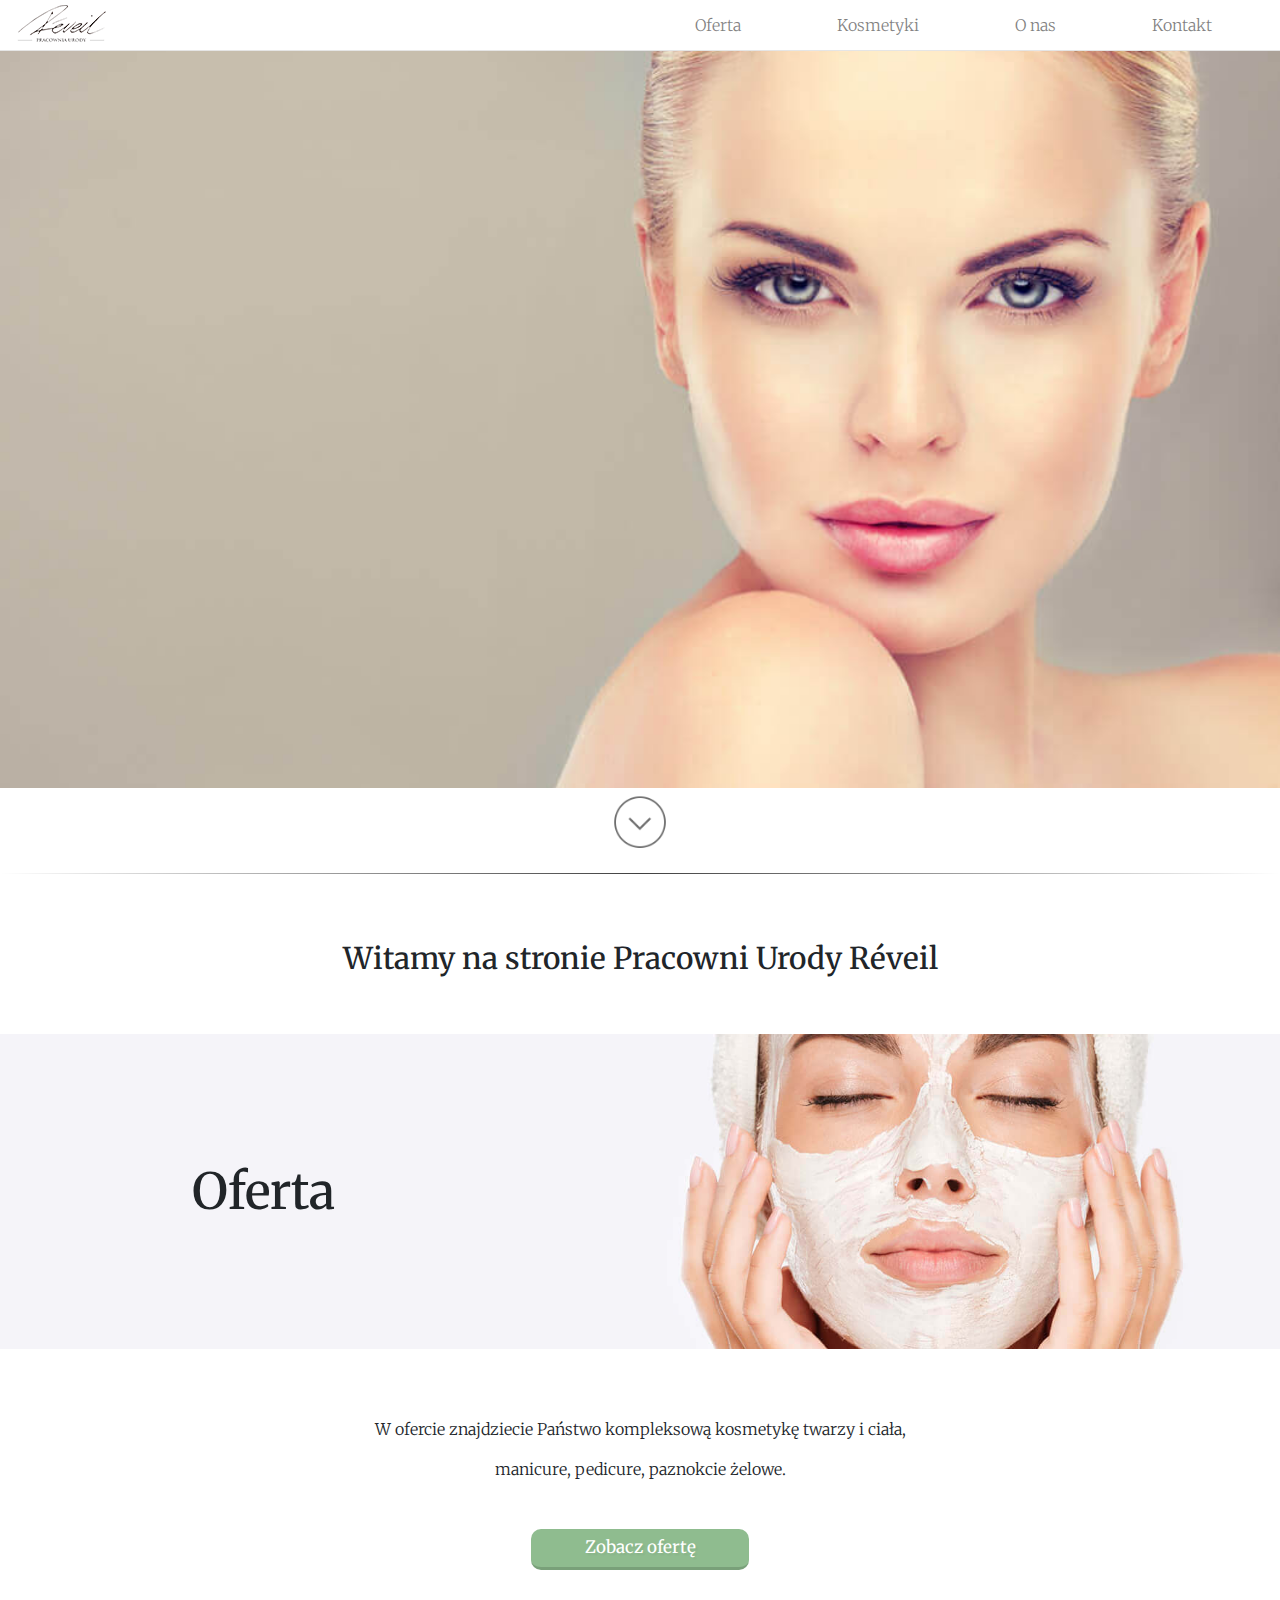
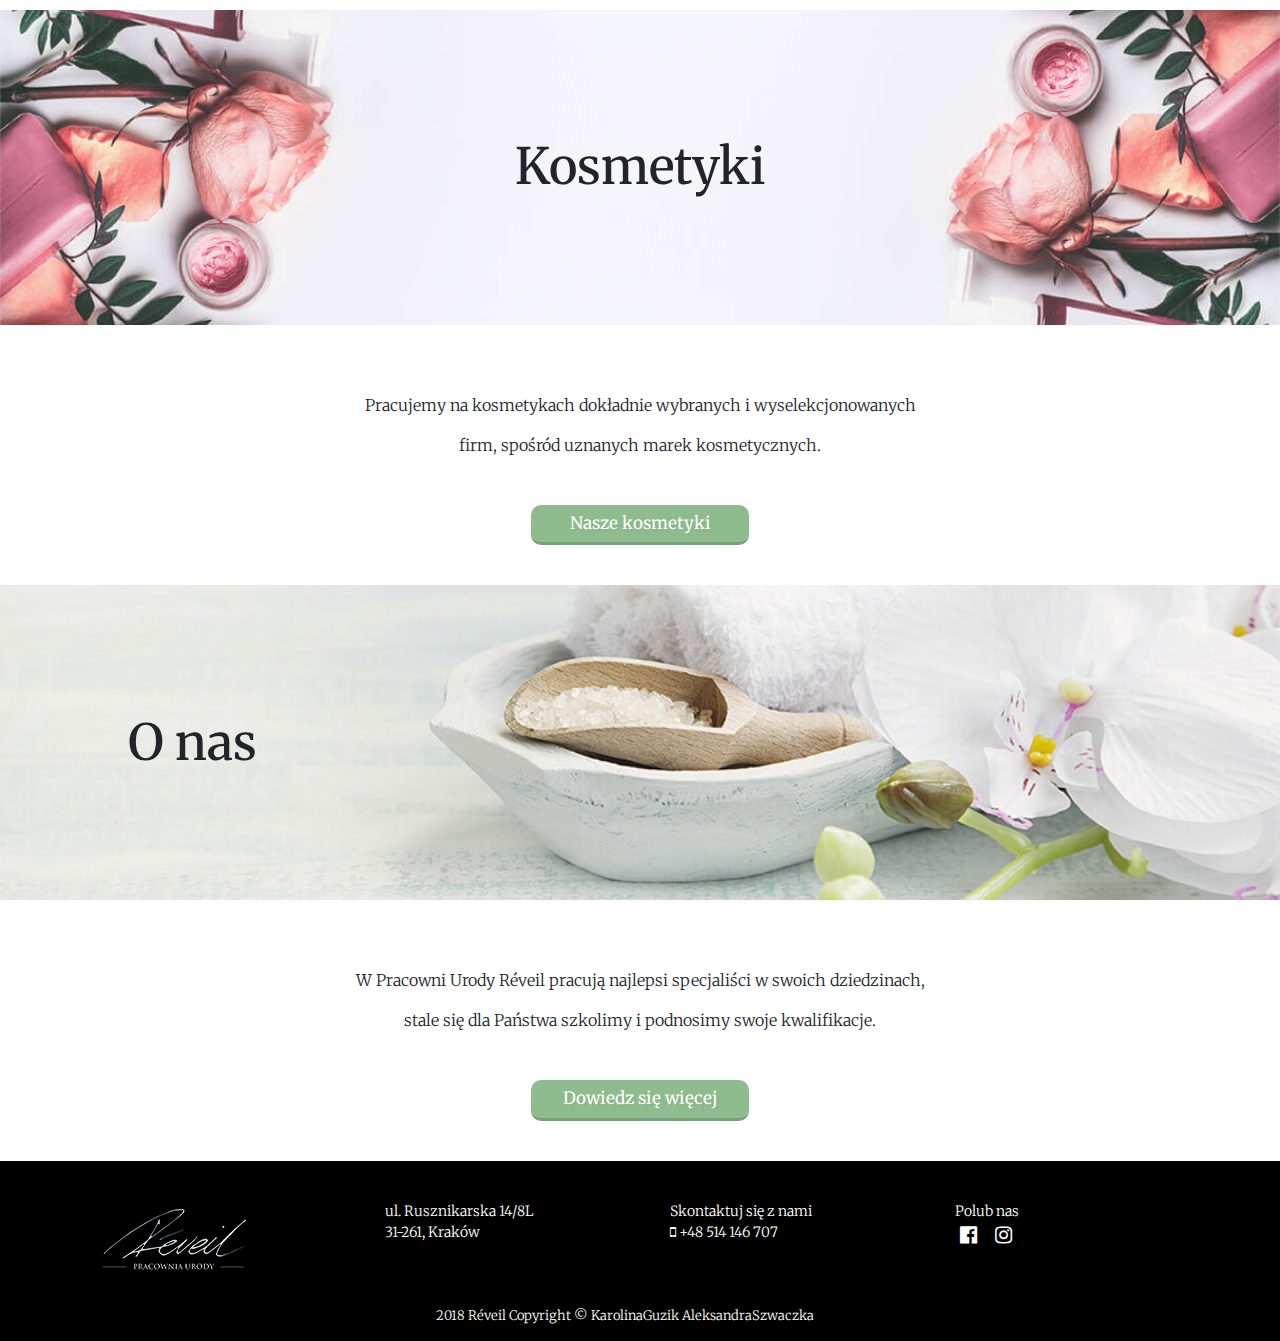
<file: index.html>
<!DOCTYPE html>
<html lang="pl">
<head>
    <meta charset="UTF-8">
    <meta name="viewport" content="width=device-width, initial-scale=1.0">
    <meta http-equiv="X-UA-Compatible" content="ie=edge">
    <meta name="description" content="Pracownia Urody Réveil - profesjonalne zabiegi kosmetyczne w Krakowie. Zabiegi na twarz, mezoterapia, depilacja laserowa, przedłużanie rzęs, manicure.">
    <meta name="keywords" content="Zabiegi na twarz, mezoterapia, depilacja laserowa, przedłużanie rzęs, manicure, pedicure">
    <meta name="robots" content="follow">
    <title>Salon kosmetyczny, kosmetyczka - Krowodrza Kraków - Reveil</title>
    <link rel="stylesheet" href="bootstrap/bootstrap.min.css">
    <link rel= stylesheet href="stylesheets/style.css">
    <link rel= stylesheet href="stylesheets/responsive.css">
    <link rel="shortcut icon" href="/images/favicon-reveil.png">
    <link rel="stylesheet" href="font-awesome-4.7.0/css/font-awesome.min.css">
    <link href="https://fonts.googleapis.com/css?family=Merriweather:300,400,400i&amp;subset=latin-ext" rel="stylesheet">
</head>
<body>

<!-- navigation -->

    <nav class="navbar fixed-top navbar-expand-sm navbar-light" id="navigation">
        <a class="navbar-brand" href="index.html" title="Strona-glowna"><img id="logo-img" src="images/logo-white.png" alt="logo-reveil" title="Pracowania-Urody-Reveil-Logo"></a>
        <button class="navbar-toggler collapsed" id="button-menu" data-toggle="collapse" data-target="#collapse_target">
            <span class="icon-bar top-bar"></span>
            <span class="icon-bar middle-bar"></span>
            <span class="icon-bar bottom-bar"></span>	
        </button>

        <div class="collapse navbar-collapse" id="collapse_target">
            <ul class="navbar-nav ml-auto">
               <li class="navbar-item">
                    <a class="nav-link" href="oferta.html" title="oferta">Oferta</a>
                </li>
                <li class="navbar-item">
                    <a class="nav-link" href="kosmetyki.html" title="kosmetyki">Kosmetyki</a>
                </li>
                <li class="navbar-item">
                    <a class="nav-link" href="opis.html" title="o-reveil">O nas</a>
                </li>
                <li class="navbar-item">
                    <a class="nav-link" href="kontakt.html" title="kontakt">Kontakt</a>
                </li>
            </ul>
        </div>
    </nav>

<!-- header -->
<header id="background-img">
    <div id="headers-landing">
        <img src="images/logo-landing.png" alt="reveil" title="Pracowania-Urody-Reveil-Logo">
    </div>
</header>

<!-- smooth scroll -->

<div id="navigation-button">
    <a href="#separator" title="przycisk-nawigacja">
        <img src="images/separator.png" alt="break" title="Przycisk-nawigacja">
    </a>
</div>

<hr id="separator">

<!-- section offer  -->

<section>
    <h1 id="welcome-paragraph">Witamy na stronie Pracowni Urody Réveil</h1>

    <div class="background-offer photos">
        <h2 class="headers-on-photo">Oferta</h2>
    </div>

    <p class="landing-text">W ofercie znajdziecie Państwo kompleksową kosmetykę twarzy i ciała, manicure, pedicure, paznokcie żelowe.</p>

    <div class="buttons-container">
        <a href="oferta.html" title="oferta">
            <button class="btn-landing">Zobacz ofertę</button>
        </a>
    </div>
</section>

<!-- section cosmetics -->

<section>
    <div id="background-cosmetics" class="photos">
        <h2 class="headers-on-photo">Kosmetyki</h2>
    </div>

    <p class="landing-text">Pracujemy na kosmetykach dokładnie wybranych i wyselekcjonowanych firm, spośród uznanych marek kosmetycznych.</p>
    
    <div class="buttons-container">
        <a href="kosmetyki.html" title="kosmetyki">   
            <button class="btn-landing">Nasze kosmetyki</button>
        </a>
    </div>
</section>

<!-- section about -->

<section>
    <div class="background-about photos">
        <h2 class="headers-on-photo">O nas</h2>
    </div>

    <p class="landing-text">W Pracowni Urody Réveil pracują najlepsi specjaliści w swoich dziedzinach, stale się dla Państwa szkolimy i podnosimy swoje kwalifikacje.</p>

    <div class="buttons-container">
        <a href="opis.html" title="o-reveil">
            <button class="btn-landing">Dowiedz się więcej</button>
        </a>
    </div>
</section>

<!-- footer -->
<footer id="footer">
    <div class="container">
        <div class="row" id="row-footer">
            <div class="col-6 col-sm-6 col-md-3 footer-elements" id="footer-logo">
                <img src="images/logo-black.png" alt="logo-reveil" title="Pracownia-Urody-Reveil-logo">
            </div>
            <div class="col-6 col-sm-6 col-md-3 footer-elements">
                <address>ul. Rusznikarska 14/8L <br>  31-261, Kraków</address>
            </div>
            <div class="col-6 col-sm-6 col-md-3 footer-elements">
                <div>Skontaktuj się z nami <br><i class="fa fa-mobile" aria-hidden="true"></i> +48 514 146 707 </div>
            </div>
            <div class="col-6 col-sm-6 col-md-3 footer-elements">
                <div id="social"> 
                    <p>Polub nas</p> 
                    <a href="https://www.facebook.com/PracowniaUrodyReveil/" target="_blank" title="facebook-reveil">
                        <i class="fa fa-facebook-official" aria-hidden="true"></i>  
                    </a>
                    <a href="https://www.instagram.com/explore/locations/1019335170/pracownia-urody-reveil/" target="_blank" title="instagram-reveil">
                        <i class="fa fa-instagram" aria-hidden="true"></i>
                    </a>
                </div>
            </div>
        </div>
        <div class="row" id="paragraph-footer">
            <div class="col-sm-12">
                <p>2018 Réveil Copyright &copy; KarolinaGuzik AleksandraSzwaczka</p>  
            </div>
        </div>
    </div>
</footer>

<script src="js/smooth-scroll.polyfills.min.js"></script>
<script src="js/index.js"></script>
<script src="https://code.jquery.com/jquery-3.2.1.slim.min.js" integrity="sha384-KJ3o2DKtIkvYIK3UENzmM7KCkRr/rE9/Qpg6aAZGJwFDMVNA/GpGFF93hXpG5KkN" crossorigin="anonymous"></script>
<script src="https://cdnjs.cloudflare.com/ajax/libs/popper.js/1.12.9/umd/popper.min.js" integrity="sha384-ApNbgh9B+Y1QKtv3Rn7W3mgPxhU9K/ScQsAP7hUibX39j7fakFPskvXusvfa0b4Q" crossorigin="anonymous"></script>
<script src="bootstrap/bootstrap.min.js"></script>

    </body>
</html>
</file>
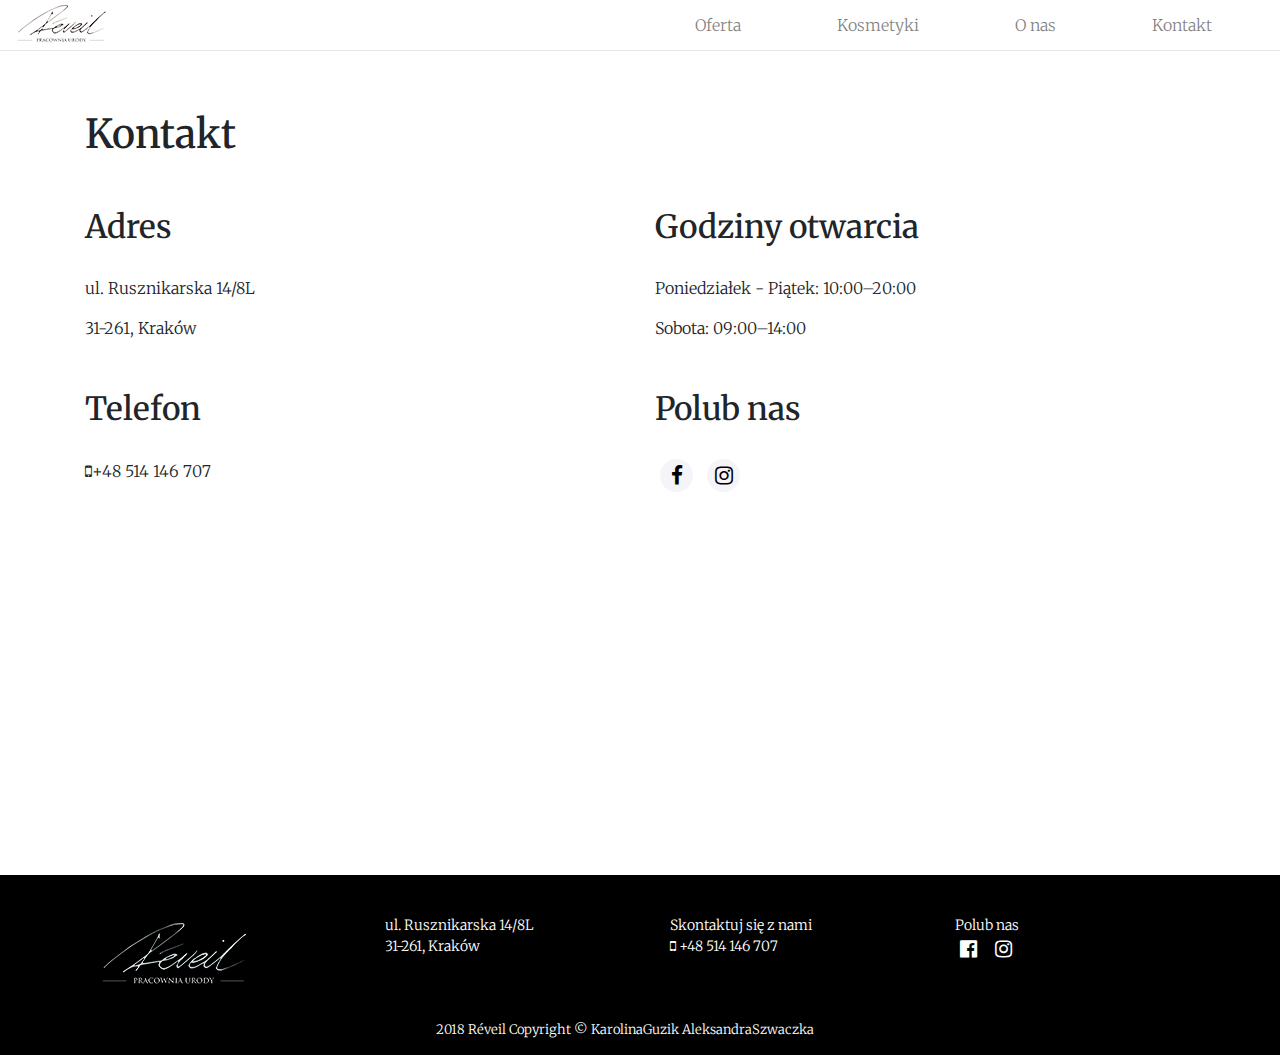
<file: kontakt.html>
<!DOCTYPE html>
<html lang="pl">
<head>
    <meta charset="UTF-8">
    <meta name="viewport" content="width=device-width, initial-scale=1.0">
    <meta http-equiv="X-UA-Compatible" content="ie=edge">
    <meta name="description" content="Pracownia Urody Réveil - profesjonalne zabiegi kosmetyczne w Krakowie. Zabiegi na twarz, mezoterapia, depilacja laserowa, przedłużanie rzęs, manicure.">
    <meta name="keywords" content="Zabiegi na twarz, mezoterapia, depilacja laserowa, przedłużanie rzęs, manicure, pedicure">
    <meta name="robots" content="follow">
    <title>Salon kosmetyczny, kosmetyczka - Krowodrza Kraków - Reveil</title>
    <link rel="stylesheet" href="bootstrap/bootstrap.min.css">
    <link rel= stylesheet href="stylesheets/style.css">
    <link rel= stylesheet href="stylesheets/responsive.css">
    <link rel="shortcut icon" href="/images/favicon-reveil.png">
    <link rel="stylesheet" href="font-awesome-4.7.0/css/font-awesome.min.css">
    <link href="https://fonts.googleapis.com/css?family=Merriweather:300,400,400i&amp;subset=latin-ext" rel="stylesheet">
</head>
<body>

<!-- navigation -->

    <nav class="navbar fixed-top navbar-expand-sm navbar-light" id="navigation">
        <a class="navbar-brand" href="index.html" title="strona-glowna"><img id="logo-img" src="images/logo-white.png" alt="logo-reveil" title="logo-reveil"></a>
        <button class="navbar-toggler collapsed" id="button-menu" data-toggle="collapse" data-target="#collapse_target">
            <span class="icon-bar top-bar"></span>
            <span class="icon-bar middle-bar"></span>
            <span class="icon-bar bottom-bar"></span>	
        </button>

        <div class="collapse navbar-collapse" id="collapse_target">
            <ul class="navbar-nav ml-auto">
                <li class="navbar-item">
                    <a class="nav-link" href="oferta.html" title="oferta">Oferta</a>
                </li>
                <li class="navbar-item">
                    <a class="nav-link" href="kosmetyki.html" title="kosmetyki">Kosmetyki</a>
                </li>
                <li class="navbar-item">
                    <a class="nav-link" href="opis.html" title="o-reveil">O nas</a>
                </li>
                <li class="navbar-item">
                    <a class="nav-link" href="kontakt.html" title="kontakt">Kontakt</a>
                </li>
            </ul>
        </div>
    </nav>

<!-- section contact -->

<section id="contact">
    <div class="container">
        <div class="row">
            <div class="col-lg-12">
                <h1>Kontakt</h1>
            </div>
        </div>
    </div>
    <div class="container">
        <div class="row">
            <div class="col-md-6 col-sm-6 col-12">
                <div id="contact-adress" class="contact-elements">
                    <h2>Adres</h2>
                    <p>ul. Rusznikarska 14/8L</p>
                    <p>31-261, Kraków</p>
                </div>
                <div id="contact-phone" class="contact-elements">
                    <h2>Telefon</h2>
                    <p><i class="fa fa-mobile" aria-hidden="true"></i>+48 514 146 707</p>
                </div>
            </div>
            <div class="col-md-6 col-sm-6 col-12">
                <div id="contact-hours" class="contact-elements">
                    <h2>Godziny otwarcia</h2>
                    <p>Poniedziałek - Piątek: 10:00–20:00</p>
                    <p>Sobota: 09:00–14:00</p>  
                </div>
                <div id="contact-like" class="contact-elements">
                    <h2>Polub nas</h2>  
                    <a href="https://www.facebook.com/PracowniaUrodyReveil/" target="_blank" title="reveil-facebook">
                        <i class="fa fa-facebook social-icons" aria-hidden="true"></i>  
                    </a>
                    <a href="https://www.instagram.com/explore/locations/1019335170/pracownia-urody-reveil/" target="_blank" title="reveil-instagram">
                        <i class="fa fa-instagram social-icons" aria-hidden="true"></i>
                    </a>
                </div>            
            </div>
        </div>
    </div>

<!-- map -->

    <div class="container">
        <div class="row" id="second-row-contact">
            <div id="map" class="col-lg-12 ">
                <iframe src="https://www.google.com/maps/embed?pb=!1m18!1m12!1m3!1d2559.976789820516!2d19.923583750803775!3d50.08672142128701!2m3!1f0!2f0!3f0!3m2!1i1024!2i768!4f13.1!3m3!1m2!1s0x47165a51c3e8ebc3%3A0x8a27855e07c9302f!2sRusznikarska+14A%2F8l%2C+Krak%C3%B3w!5e0!3m2!1sen!2spl!4v1526840441030" width="600" height="450" frameborder="0" style="border:0" allowfullscreen></iframe>
            </div>
        </div>
    </div>
</section>


<!-- footer -->
<footer id="footer">
    <div class="container">
        <div class="row" id="row-footer">
            <div class="col-6 col-sm-6 col-md-3 footer-elements" id="footer-logo">
                <img src="images/logo-black.png" alt="logo-reveil" title="logo-reveil">
            </div>
            <div class="col-6 col-sm-6 col-md-3 footer-elements">
                <address>ul. Rusznikarska 14/8L <br>  31-261, Kraków</address>
            </div>
            <div class="col-6 col-sm-6 col-md-3 footer-elements">
                <div>Skontaktuj się z nami <br><i class="fa fa-mobile" aria-hidden="true"></i> +48 514 146 707 </div>
            </div>
            <div class="col-6 col-sm-6 col-md-3 footer-elements">
                <div id="social"> 
                    <p>Polub nas</p> 
                    <a href="https://www.facebook.com/PracowniaUrodyReveil/" target="_blank" title="facebook-reveil">
                        <i class="fa fa-facebook-official" aria-hidden="true"></i>  
                    </a>
                    <a href="https://www.instagram.com/explore/locations/1019335170/pracownia-urody-reveil/" target="_blank" title="instagram-reveil">
                        <i class="fa fa-instagram" aria-hidden="true"></i>
                    </a>
                </div>
            </div>
        </div>
        <div class="row" id="paragraph-footer">
            <div class="col-sm-12">
                <p>2018 Réveil Copyright &copy; KarolinaGuzik AleksandraSzwaczka</p>  
            </div>
        </div>
    </div>
</footer>

<script src="https://code.jquery.com/jquery-3.2.1.slim.min.js" integrity="sha384-KJ3o2DKtIkvYIK3UENzmM7KCkRr/rE9/Qpg6aAZGJwFDMVNA/GpGFF93hXpG5KkN" crossorigin="anonymous"></script>
<script src="https://cdnjs.cloudflare.com/ajax/libs/popper.js/1.12.9/umd/popper.min.js" integrity="sha384-ApNbgh9B+Y1QKtv3Rn7W3mgPxhU9K/ScQsAP7hUibX39j7fakFPskvXusvfa0b4Q" crossorigin="anonymous"></script>
<script src="bootstrap/bootstrap.min.js"></script>

    </body>
</html>
</file>
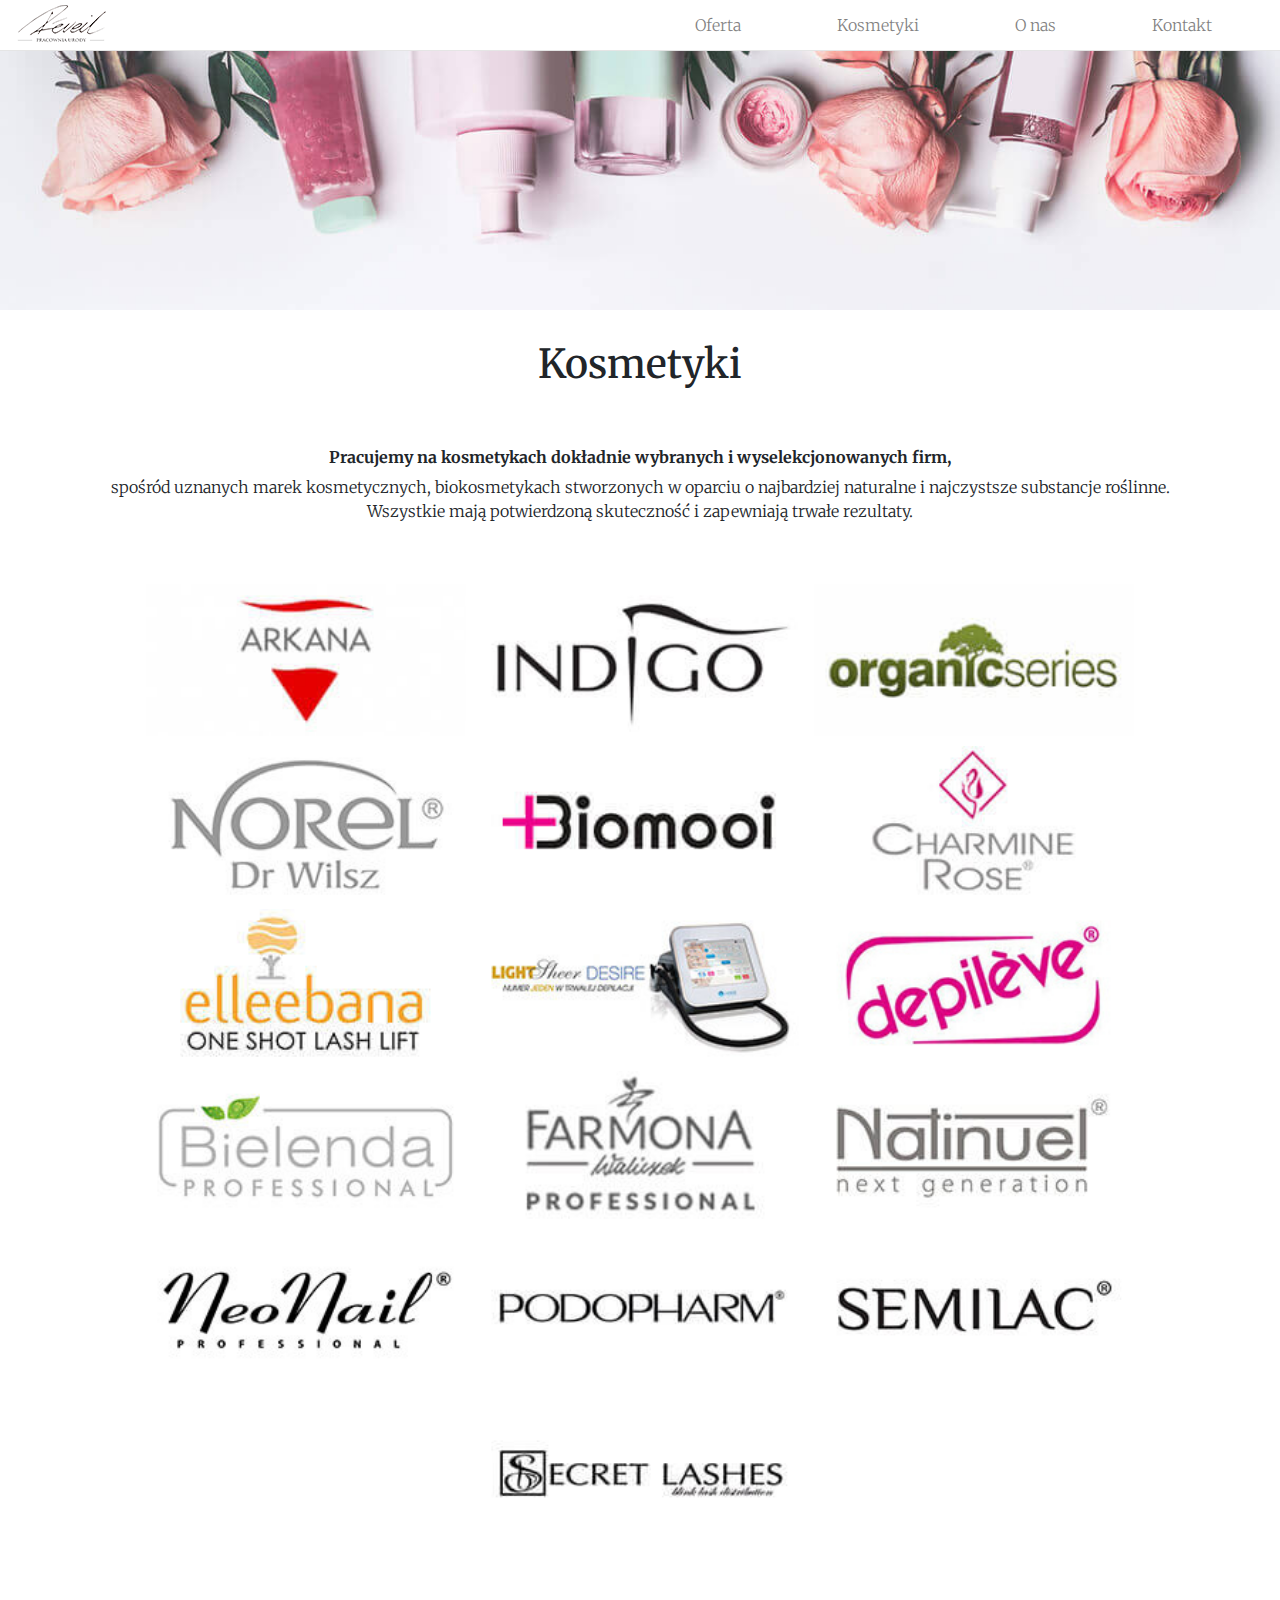
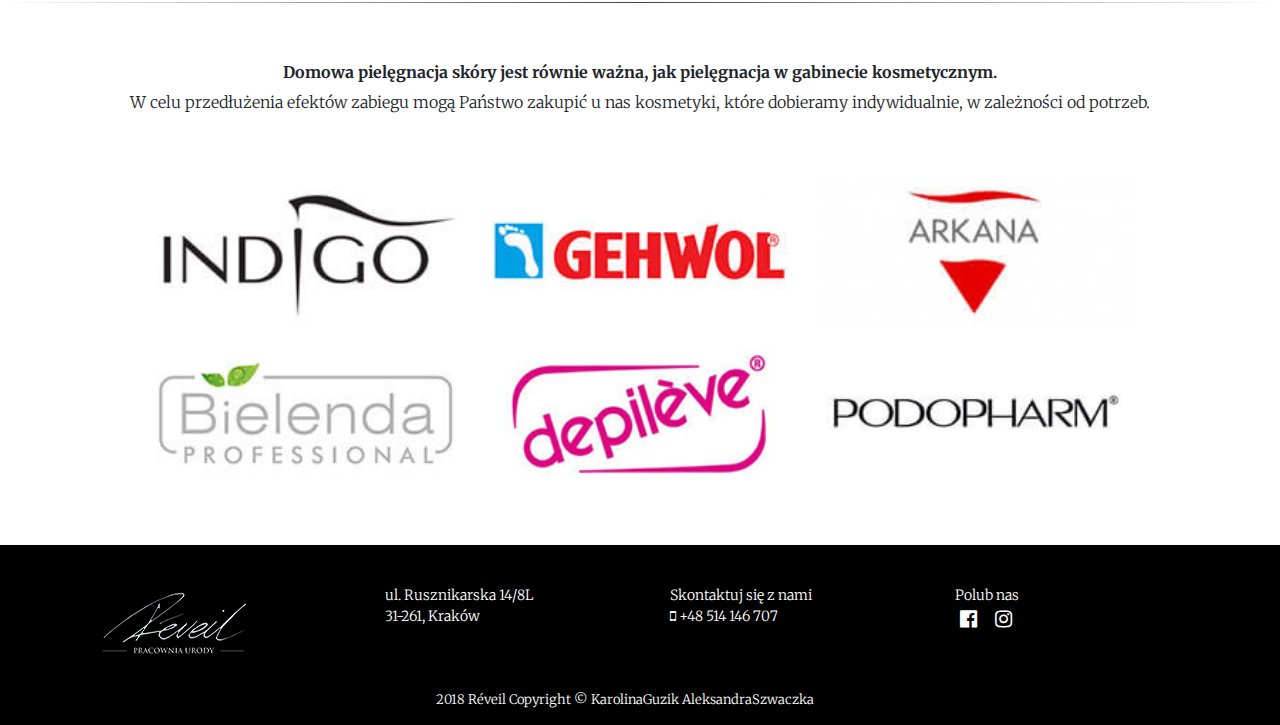
<file: kosmetyki.html>
<!DOCTYPE html>
<html lang="pl">
<head>
    <meta charset="UTF-8">
    <meta name="viewport" content="width=device-width, initial-scale=1.0">
    <meta http-equiv="X-UA-Compatible" content="ie=edge">
    <meta name="description" content="Pracownia Urody Réveil - profesjonalne zabiegi kosmetyczne w Krakowie. Zabiegi na twarz, mezoterapia, depilacja laserowa, przedłużanie rzęs, manicure.">
    <meta name="keywords" content="Zabiegi na twarz, mezoterapia, depilacja laserowa, przedłużanie rzęs, manicure, pedicure">
    <meta name="robots" content="follow">
    <title>Salon kosmetyczny, kosmetyczka - Krowodrza Kraków - Reveil</title>
    <link rel="stylesheet" href="bootstrap/bootstrap.min.css">
    <link rel= stylesheet href="stylesheets/style.css">
    <link rel= stylesheet href="stylesheets/responsive.css">
    <link rel="shortcut icon" href="/images/favicon-reveil.png">
    <link rel="stylesheet" href="font-awesome-4.7.0/css/font-awesome.min.css">
    <link href="https://fonts.googleapis.com/css?family=Merriweather:300,400,400i&amp;subset=latin-ext" rel="stylesheet">
</head>
<body>

<!-- navigation -->

    <nav class="navbar fixed-top navbar-expand-sm navbar-light" id="navigation">
        <a class="navbar-brand" href="index.html" title="strona-glowna"><img id="logo-img" src="images/logo-white.png" alt="logo-reveil" title="logo-reveil"></a>
        <button class="navbar-toggler collapsed" id="button-menu" data-toggle="collapse" data-target="#collapse_target">
            <span class="icon-bar top-bar"></span>
            <span class="icon-bar middle-bar"></span>
            <span class="icon-bar bottom-bar"></span>	
        </button>

        <div class="collapse navbar-collapse" id="collapse_target">
            <ul class="navbar-nav ml-auto">
                <li class="navbar-item">
                    <a class="nav-link" href="oferta.html" title="oferta">Oferta</a>
                </li>
                <li class="navbar-item">
                    <a class="nav-link" href="kosmetyki.html" title="kosmetyki">Kosmetyki</a>
                </li>
                <li class="navbar-item">
                    <a class="nav-link" href="opis.html" title="o-reveil">O nas</a>
                </li>
                <li class="navbar-item">
                    <a class="nav-link" href="kontakt.html" title="kontakt">Kontakt</a>
                </li>
            </ul>
        </div>
    </nav>

<header id="subsection-cosmetics" class="photos subsection-photo"></header>

<!-- section cosmetics -->

<h1 class="text-center">Kosmetyki</h1>

<section>
    <div class="container cosmetics">
        <div class="row">
            <div class="col-sm-12">
                <h2 class="bold-text">Pracujemy na kosmetykach dokładnie wybranych i wyselekcjonowanych firm,</h2> 
                <p>spośród uznanych marek kosmetycznych, biokosmetykach stworzonych w oparciu o najbardziej naturalne i najczystsze substancje roślinne. Wszystkie mają potwierdzoną skuteczność i zapewniają trwałe rezultaty.</p>
            </div>
        </div>
    </div>
        
    <div class="photo-cosmetics">
        <img src="images/logo-arkana.jpg" alt="arkana" title="arkana">
        <img src="images/logo-indigo.jpg" alt="indigo" title="indigo">
        <img src="images/logo-organic.jpg" alt="organic-series" title="organic-series">
        <img src="images/logo-norel.jpg" alt="norel" title="norel">
        <img src="images/logo-biomooi.jpg" alt="biomooi" title="biomooi">
        <img src="images/logo-charmine.jpg" alt="charmine-rose" title="charmine-rose">
        <img src="images/logo-elleebana.jpg" alt="elleebana" title="elleebana">
        <img src="images/logo-lightSheer.jpg" alt="light-sheer" title="light-sheer">
        <img src="images/logo-depileve.jpg" alt="depileve" title="depileve">
        <img src="images/logo-bielenda.jpg" alt="bielenda" title="bielenda">
        <img src="images/logo-farmona.jpg" alt="farmona" title="farmona">
        <img src="images/logo-natinuel.jpg" alt="natinuel" title="natinuel">
        <img src="images/logo-neonail.jpg" alt="neonail" title="neonail">
        <img src="images/logo-podopharm.jpg" alt="phodopharm" title="phodopharm">
        <img src="images/logo-semilac.jpg" alt="semilac" title="semilac">
        <img src="images/logo-secretLashes.jpg" alt="secret-lashes" title="secret-lashes">
    </div>
</section>

<hr class="line-separate">

<!-- section cosmetics to sell -->

<section>
    <div class="container cosmetics">
        <div class="row">
            <div class="col-sm-12">
                <h2 class="bold-text">Domowa pielęgnacja skóry jest równie ważna, jak pielęgnacja w gabinecie kosmetycznym.</h2>
                <p>W celu przedłużenia efektów zabiegu mogą Państwo zakupić u nas kosmetyki, które dobieramy indywidualnie, w zależności od potrzeb.</p>
            </div>
        </div>
    </div>
        
    <div class="photo-cosmetics">
        <img src="images/logo-indigo.jpg" alt="indigo" title="indigo">
        <img src="images/logo-gehwol.jpg" alt="gehwol" title="gehwol">
        <img src="images/logo-arkana.jpg" alt="arkana" title="arkana">
        <img src="images/logo-bielenda.jpg" alt="bielenda" title="bielenda">
        <img src="images/logo-depileve.jpg" alt="depileve" title="depileve">
        <img src="images/logo-podopharm.jpg" alt="phodopharm" title="phodopharm">
    </div>
</section>


<!-- footer -->
<footer id="footer">
    <div class="container">
        <div class="row" id="row-footer">
            <div class="col-6 col-sm-6 col-md-3 footer-elements" id="footer-logo">
                <img src="images/logo-black.png" alt="logo-reveil" title="logo-reveil">
            </div>
            <div class="col-6 col-sm-6 col-md-3 footer-elements">
                <address>ul. Rusznikarska 14/8L <br>  31-261, Kraków</address>
            </div>
            <div class="col-6 col-sm-6 col-md-3 footer-elements">
                <div>Skontaktuj się z nami <br><i class="fa fa-mobile" aria-hidden="true"></i> +48 514 146 707 </div>
            </div>
            <div class="col-6 col-sm-6 col-md-3 footer-elements">
                <div id="social"> 
                    <p>Polub nas</p> 
                    <a href="https://www.facebook.com/PracowniaUrodyReveil/" target="_blank" title="facebook-reveil">
                        <i class="fa fa-facebook-official" aria-hidden="true"></i>  
                    </a>
                    <a href="https://www.instagram.com/explore/locations/1019335170/pracownia-urody-reveil/" target="_blank" title="instagram-reveil">
                        <i class="fa fa-instagram" aria-hidden="true"></i>
                    </a>
                </div>
            </div>
        </div>
        <div class="row" id="paragraph-footer">
            <div class="col-sm-12">
                <p>2018 Réveil Copyright &copy; KarolinaGuzik AleksandraSzwaczka</p>  
            </div>
        </div>
    </div>
</footer>

<script src="https://code.jquery.com/jquery-3.2.1.slim.min.js" integrity="sha384-KJ3o2DKtIkvYIK3UENzmM7KCkRr/rE9/Qpg6aAZGJwFDMVNA/GpGFF93hXpG5KkN" crossorigin="anonymous"></script>
<script src="https://cdnjs.cloudflare.com/ajax/libs/popper.js/1.12.9/umd/popper.min.js" integrity="sha384-ApNbgh9B+Y1QKtv3Rn7W3mgPxhU9K/ScQsAP7hUibX39j7fakFPskvXusvfa0b4Q" crossorigin="anonymous"></script>
<script src="bootstrap/bootstrap.min.js"></script>

    </body>
</html>
</file>
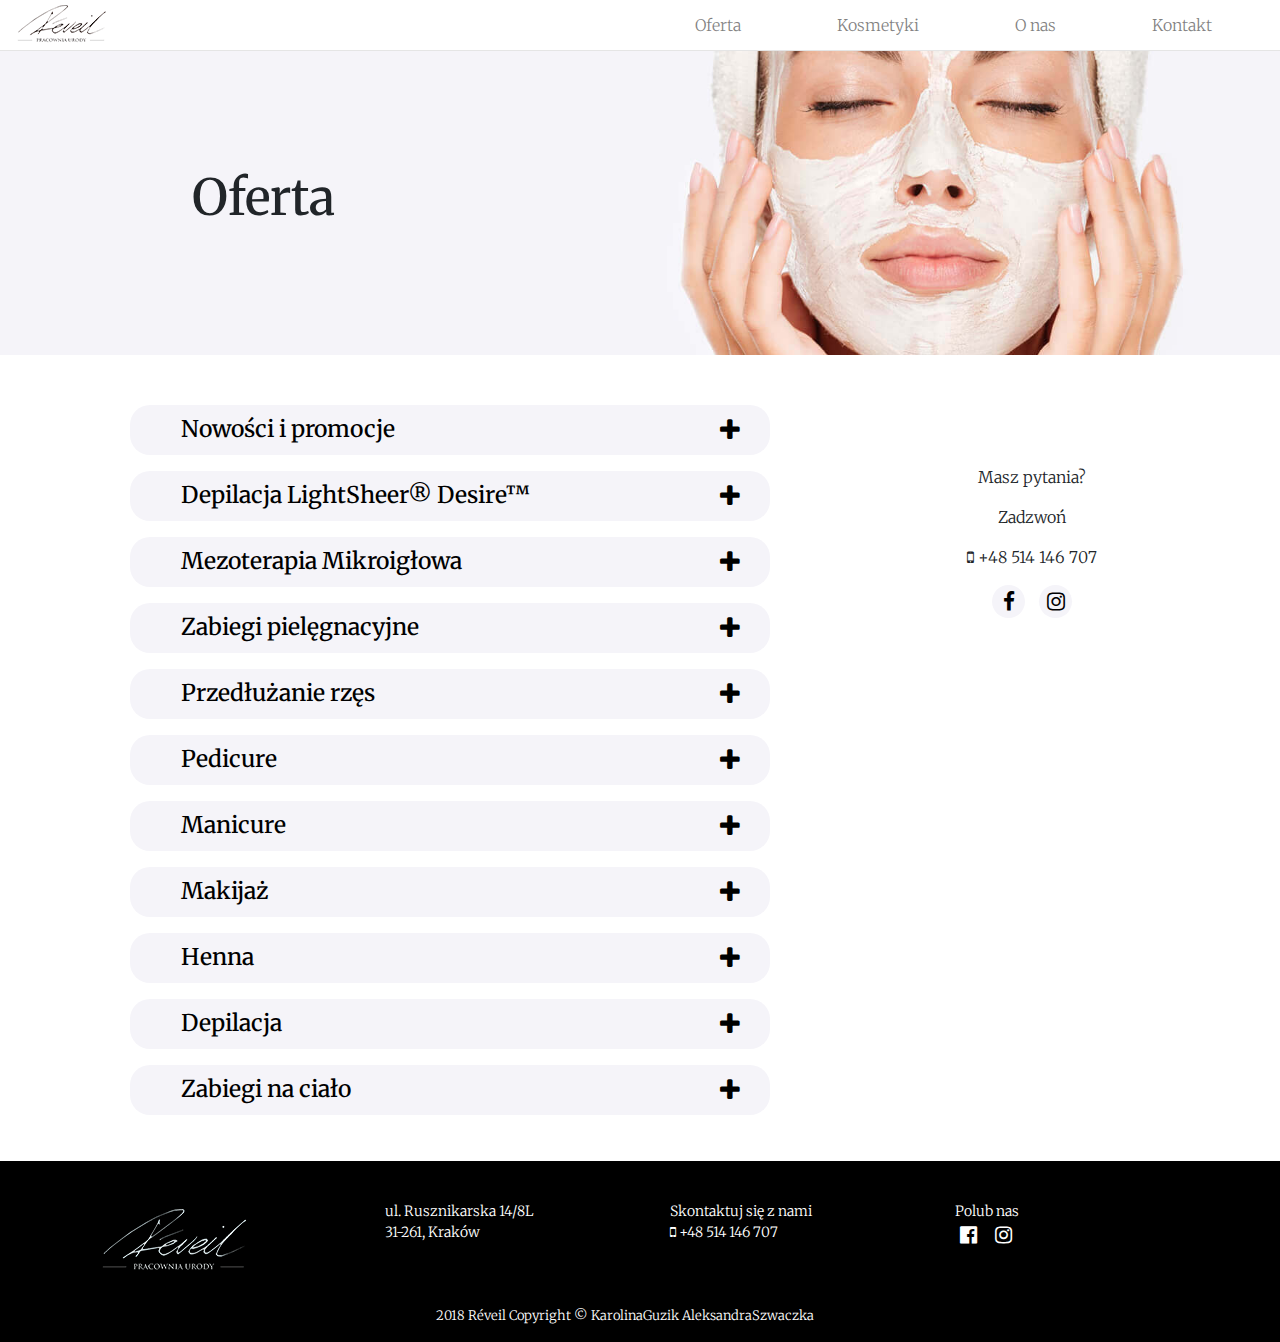
<file: oferta.html>
<!DOCTYPE html>
<html lang="pl">
<head>
    <meta charset="UTF-8">
    <meta name="viewport" content="width=device-width, initial-scale=1.0">
    <meta http-equiv="X-UA-Compatible" content="ie=edge">
    <meta name="description" content="Pracownia Urody Réveil - profesjonalne zabiegi kosmetyczne w Krakowie. Zabiegi na twarz, mezoterapia, depilacja laserowa, przedłużanie rzęs, manicure.">
    <meta name="keywords" content="Zabiegi na twarz, mezoterapia, depilacja laserowa, przedłużanie rzęs, manicure, pedicure">
    <meta name="robots" content="follow">
    <title>Salon kosmetyczny, kosmetyczka - Krowodrza Kraków - Reveil</title>
    <link rel="stylesheet" href="bootstrap/bootstrap.min.css">
    <link rel= stylesheet href="stylesheets/style.css">
    <link rel= stylesheet href="stylesheets/responsive.css">
    <link rel="shortcut icon" href="/images/favicon-reveil.png">
    <link rel="stylesheet" href="font-awesome-4.7.0/css/font-awesome.min.css">
    <link href="https://fonts.googleapis.com/css?family=Merriweather:300,400,400i&amp;subset=latin-ext" rel="stylesheet">
</head>
<body>

<!-- navigation -->

    <nav class="navbar fixed-top navbar-expand-sm navbar-light" id="navigation">
        <a class="navbar-brand" href="index.html"><img id="logo-img" src="images/logo-white.png" alt="logo-reveil" title="logo-reveil"></a>
        <button class="navbar-toggler collapsed" id="button-menu" data-toggle="collapse" data-target="#collapse_target">
            <span class="icon-bar top-bar"></span>
            <span class="icon-bar middle-bar"></span>
            <span class="icon-bar bottom-bar"></span>	
        </button>

        <div class="collapse navbar-collapse" id="collapse_target">
            <ul class="navbar-nav ml-auto">
                <li class="navbar-item">
                    <a class="nav-link" href="oferta.html" title="oferta">Oferta</a>
                </li>
                <li class="navbar-item">
                    <a class="nav-link" href="kosmetyki.html" title="kosmetyki">Kosmetyki</a>
                </li>
                <li class="navbar-item">
                    <a class="nav-link" href="opis.html" title="o-reveil">O nas</a>
                </li>
                <li class="navbar-item">
                    <a class="nav-link" href="kontakt.html" title="kontakt">Kontakt</a>
                </li>
            </ul>
        </div>
    </nav>
    
<header id="offer-photo" class="background-offer photos">
    <h1>Oferta</h1>
</header>

<div id="offer">

<!-- section promotions -->

    <section>
        <div>
            <a class="headers-offer" data-toggle="collapse" href="#collapsePromotions" title="promocje" role="button" aria-expanded="false" aria-controls="collapsePromotions"><h2>Nowości i promocje</h2>
                <i class="fa fa-plus" aria-hidden="true"></i>
            </a>
        </div>

        <div class="collapse" id="collapsePromotions">
            <div class="paragraph-center">
                <p class="paragraph-offer"><span class="bold-text">NOWOŚĆ! Z Przyjemnością Przedstawiamy Najnowszy Zabieg od ARKANA</span></p>
            </div>
            
            <ul>
                <li>Neuro GABA &amp; NANA terapia z efektem bankietowym natychmiastowo liftująca skórę.</li>
                <li>Precyzyjnie dopasowany przez ekspertów Arkana skład zapewnia kompleksowe korzyści – wygładzenie zmarszczek,poprawę napięcia oraz błyskawiczne nawilżenie i wypełnienie skóry. Doskonałe efekty potęguje obecność kwasu hialuronowego– wysoko i niskocząsteczkowego.</li>
            </ul>
            
            <p class="paragraph-offer">Wskazania</p>
            
            <ul>
                <li>zabieg bankietowy przed wielkim wyjściem,</li>
                <li>profilaktyka anty-agining,</li>
                <li>intensywny zabieg liftujący.</li>
            </ul>
            
            <p class="paragraph-offer"><span class="bold-text">Dostępny w Promocyjne Cenie 180 zł zamiast 250 zł</span></p>
            
            <div class="paragraph-center">
                <p class="paragraph-offer"><span class="bold-text">Rzęsy</span></p>
                <p class="paragraph-offer"><span class="bold-text">NOWOŚĆ! Lifting Rzęs Elleebana Promocja 120 zł</span></p>
            </div>
                
            <p class="paragraph-offer">Prezentujemy najnowszy trend w branży stylizacji rzęs, dzięki któremu zyskujesz niesamowicie podkręcone, uniesione, nawilżone, wzmocnione, pogrubione oraz przyciemnione rzęsy!</p>
            
            <table class="table-offer">
                <tr>
                    <td>Zabieg Elleebana One Shot Lash Lift + Henna + Botox + Laminowanie Rzęs</td>
                    <td class="price">140zł</td>
                </tr>
            </table>

             <div class="paragraph-center">
                <p class="paragraph-offer"><span class="bold-text">PROMOCJA! Rzęsy Volumetria Camellia</span></p>
            </div>
            
            <p class="paragraph-offer">Metoda objętościowa rzęs Camellia! Cieniutkie, lekkie z minimalną ilością kleju zapobiegają nadmiernemu obciążaniu własnych rzęs z bardzo naturalnym efektem końcowym przy aplikacji rzęs nawet do kilkuset na jedno oko w szybszym tempie niż zwyczajna metoda.</p>
            
            <p class="paragraph-offer"><span class="bold-text">ZAŁOŻENIE RZĘS METODA CAMELLIA 180 ZŁ ZMIAST 250ZŁ</span></p>
            
            <p class="paragraph-offer">Promocja Obowiązuje do 26.11.18 r.</p>
            
            <div class="paragraph-center">
                <p class="paragraph-offer"><span class="bold-text">PROMOCJA! RZĘSY 1:1</span></p>
            </div>
            
            <p class="paragraph-offer"><span class="bold-text">Założenie 120 zł zamiast 150 zł</span></p>
            
            <p class="paragraph-offer">Promocja Obowiązuje do 26.11.18 r.</p>
            
            <div class="paragraph-center">
                <p class="paragraph-offer"><span class="bold-text"> DEPILACJA LASEROWA PROMOCJA! Nowe Niższe Ceny!</span></p>
            </div>
                
            <p class="paragraph-offer">Depilacja LightSheer&reg; Desire&trade; jest najnowszym, najszybszym i zarazem najmocniejszym system z cenionej na całym świecie serii LightSheer&reg;, uchodzącej za najskuteczniejszy laser w fotodepilacji. </p>
            <p class="paragraph-offer"><span class="bold-text">PROMOCJA: Jedna Dowolna Partia -30% lub Dwie Dowolne Partie -40% <br>PROMOCJA DOTYCZY TYLKO DNIA 05.12.18 r.(środa)<br>ILOŚĆ MIEJSC OGRANICZONA<br>PROMOCJE NIE ŁĄCZĄ SIĘ</span></p>

        </div>
    </section>

<!-- section depilation LightSheer -->
    <section>
        <div>
            <a class="headers-offer" data-toggle="collapse" href="#collapseLightSheer" title="depilacja-laserowa" role="button" aria-expanded="false" aria-controls="collapseLightSheer"><h2>Depilacja LightSheer&reg; Desire&trade;</h2>
                <i class="fa fa-plus" aria-hidden="true"></i>
            </a>
        </div>

        <div class="collapse" id="collapseLightSheer">
                
            <p class="paragraph-offer"><span class="bold-text">Depilacja LightSheer&reg; Desire&trade;</span> jest najnowszym, najszybszym i zarazem najmocniejszym systemem z cenionej na całym świecie serii LightSheer®, uchodzącej za najskuteczniejszy laser w fotodepilacji.</p>
            <p class="paragraph-offer">System LightSheer zdobył w roku 2014 oraz 2015 złoty laur kosmetologii w kategorii „Urządzenie do usuwania zbędnego owłosienia”. Laur Kosmetologii to największe ogólnopolskie głosowanie w branży kosmetycznej, organizowane przez Internetowy Magazyn Profesjonalistów Branży Kosmetycznej &amp;SPA.</p>
            <p class="paragraph-offer"><span class="bold-text">DEPILACJA LASEROWA PROMOCJA! NOWE NIŻSZE CENY!</span></p>
            
            <table class="table-offer">
                <tr>
                    <td>Górna warga</td>
                    <td class="price">100zł</td>
                </tr>
                <tr>
                    <td>Broda</td>
                    <td class="price">100 - 150zł</td>
                </tr>
                <tr>
                    <td>Policzki</td>
                    <td class="price">150 - 200zł</td>
                </tr>
                <tr>
                    <td>Szyja</td>
                    <td class="price">200zł</td>
                </tr>
                <tr>
                    <td>Pachy</td>
                    <td class="price">100 - 150zł</td>
                </tr>
                <tr>
                    <td>Ramiona</td>
                    <td class="price">250zł</td>
                </tr>
                <tr>
                    <td>Przedramiona</td>
                    <td class="price">250 - 300zł</td>
                </tr>
                <tr>
                    <td>Uda</td>
                    <td class="price">300 - 400zł</td>
                </tr>
                <tr>
                    <td>Łydki</td>
                    <td class="price">300 - 350zł</td>
                </tr>
                <tr>
                    <td>Bikini podstawowe</td>
                    <td class="price">200 - 250zł</td>
                </tr>
                <tr>
                    <td>Bikini głębokie</td>
                    <td class="price">300 - 350zł</td>
                </tr>
                <tr>
                    <td>Tors</td>
                    <td class="price">350 - 450zł</td>
                </tr>
                <tr>
                    <td>Plecy</td>
                    <td class="price">300 - 500zł</td>
                </tr>
                <tr>
                    <td>Brzuch</td>
                    <td class="price">150 - 300zł</td>
                </tr>
                <tr>
                    <td>Linia biała</td>
                    <td class="price">50 - 100zł</td>
                </tr>
                <tr>
                    <td>Okolice brodawek sutkowych</td>
                    <td class="price">100 - 150zł</td>
                </tr>
            </table>

            <p class="paragraph-offer"><span class="bold-text">PROMOCJA: Druga(tańsza partia) -50% rabatu</span></p>
            <p class="paragraph-offer"><span class="bold-text">Postępowanie przed zabiegiem</span></p>

            <ul>
                <li>należy poinformować kosmetologa o aktualnych dolegliwościach i o stosowanych lekach, gdyż niektóre mogą powodować reakcje fotouczulające,</li>
                <li>należy opisać dotychczasowe metody depilacji oraz ich skuteczność,</li>
                <li>nie należy opalać się (słońce, solarium) przez 4 tygodnie zabiegiem,</li>
                <li>nie należy stosować zabiegów złuszczających skórę (peeling) tydzień przed zabiegiem,</li>
                <li>przed zabiegiem należy ogolić skórę maszynką, nie depilować wcześniej włosów woskiem, chemicznie czy mechanicznie (penseta, depilator),</li>
                <li>nie wolno spożywać alkoholu w dniu wykonywania zabiegu,</li>
                <li>każdy zabieg wykonuje się na skórze czystej (należy zmyć kosmetyki przed zabiegiem).</li>
            </ul>

            <p class="paragraph-offer"><span class="bold-text">Postępowanie po zabiegu</span></p>

            <ul>
                <li>nie zaleca się opalania (słońce, solarium) przez 4 tygodnie po zabiegu,</li>
                <li>zaleca się stosowanie kremów z filtrem co najmniej SPF 30 (w przypadku depilacji skóry twarzy),</li>
                <li>zaleca się stosowanie kosmetyków dopiero 24 godziny od zabiegu, należy unikać preparatów na bazie alkoholu, stosować preparaty natłuszczające skórę,</li>
                <li>między zabiegami nie wolno stosować innych metod depilacji, gdyż powoduje to osłabienie efektywności zabiegu laserowego, włosy można golić,</li>
                <li>nie należy stosować dodatkowych zabiegów kosmetycznych, a zwłaszcza złuszczania co najmniej przez 4 tygodnie po zabiegu.</li>
            </ul>
        </div>
    </section>

<!-- section mesotherapy -->
    <section>
        <div>
            <a class="headers-offer" data-toggle="collapse" href="#collapseMesotherapy" title="mezoterapia" role="button" aria-expanded="false" aria-controls="collapseMesotherapy"><h2>Mezoterapia Mikroigłowa</h2>
                <i class="fa fa-plus" aria-hidden="true"></i>
            </a>
        </div>

        <div class="collapse" id="collapseMesotherapy">
            <p class="paragraph-offer">Mezoterapia mikroigłowa - <span class="bold-text">MEZOPEN</span> jest nowoczesnym urządzeniem wykorzystywanym do niwelowania zmarszczek, regeneracji skóry, leczenia blizn oraz redukowania rozstępów. Dzięki zasadzie automatycznego nakłuwania skóry przy pomocy pulsujących igieł, zabieg pobudza naturalne możliwości regeneracyjne skóry, czyli tworzenie się nowego kolagenu oraz elastyny.</p>
            <p class="paragraph-offer">MEZOPEN to <span class="bold-text">mikroigłowe urządzenie frakcyjne</span> z unikatową wymienną końcówką wyposażoną w jednorazowe igły. Poprzez zautomatyzowany ruch nakłuć minimalizuje ból i dyskomfort pacjenta, wpływa na lepsze wchłanianie preparatów. W efekcie skóra odzyskuje świeży, odżywiony i młodzieńczy wygląd. Skóra reaguje na mikronakłucia jak na mikrouszkodzenia.</p>
            <p class="paragraph-offer">Podczas procesu gojenia dochodzi do licznych etapów regeneracyjnych i stymulujących procesy naprawcze, w tym do wzrostu częstotliwości podziałów fibroblastów, które zwiększają produkcję włókien kolagenu, elastyny oraz kwasu hialuronowego. Zabieg jest całkowicie bezpieczny, a efekty są widoczne już na samym początku terapii.</p>
            <p class="paragraph-offer">MezoPen to nowy standard wśród <span class="bold-text">zaawansowanych zabiegów mezoterapii</span> mikroigłowej. Urządzenie do mikronakłuć skóry o regulowanej głębokości od 0,25mm do 2mm dostarcza do tkanek kwas hialuronowy oraz płynne składniki aktywne i koktajle witaminowe. Zabiegi z jego użyciem mają skuteczność porównywalną do tradycyjnych terapii z laserem frakcyjnym, ale w przypadku terapii z wykorzystaniem technologii MEZOPEN czas rekonwalescencji został skrócony do niezbędnego minimum, a samo urządzenie gwarantuje precyzję nakłuć.</p>
            <p class="paragraph-offer"><span class="bold-text">Koszt zabiegu MEZOPEN</span> (demakijaż,specjalistyczne serum dobrane indywidualnie do potrzeb skóry, maska łagodząca w formie płatu, zakończenie kremem)</p>

            <table class="table-offer">
                <tr>
                    <td>Twarz</td>
                    <td class="price">250zł</td>
                </tr>
                <tr>
                    <td>Twarz + szyja</td>
                    <td class="price">280zł</td>
                </tr>
                <tr>
                    <td>Twarz + szyja + dekolt</td>
                    <td class="price">300zł</td>
                </tr>
                <tr>
                    <td>Ciało (cena uzalezniona od obszaru zabiegowego)</td>
                    <td class="price">od 200zł</td>
                </tr>
                <tr>
                    <td>MezoPen przy dowolnym zabiegu pielęgnacyjnym</td>
                    <td class="price">+ 100zł</td>
                </tr>
                <tr>
                    <td>MezoPen PUNKTOWO przy dowolnym zabiegu pielęgnacyjnym</td>
                    <td class="price">+ 70zł</td>
                </tr>
            </table>

            <p class="paragraph-offer"><span class="bold-text">Efekty</span></p>

            <ul>
                <li>redukcja zmarszczek statycznych i mimicznych,</li>
                <li>poprawa jędrności elastyczności skóry,</li>
                <li>stymulacja produkcji kolagenu i elastyny,</li>
                <li>precyzyjna i kontrolowana perforacja naskórka,</li>
                <li>bezpośrednie wprowadzenie substancji aktywnych do naskórka,</li>
                <li>regeneracja komórek skóry właściwej poprzez usprawnienie przenikania składników,</li>
                <li>reaktywacja wszystkich funkcji skóry poprzez stymulacje procesów naprawczych,</li>
                <li>poprawa konturów twarzy.</li>
            </ul>

            <p class="paragraph-offer"><span class="bold-text">Wskazania</span></p>

            <ul>
                <li>blizny potrądzikowe,</li>
                <li>lifting, zmarszczki mimiczne i statyczne,</li>
                <li>dla każdego rodzaju skóry wymagającej regeneracji,</li>
                <li>odżywienie skóry, przywrócenie właściwego nawilżenia,</li>
                <li>rozszerzone pory (minimalizuje wielkość porów),</li>
                <li>redukcja &quot;worków&quot; pod oczami,</li>
                <li>rozstępy,</li>
                <li>cellulit,</li>
                <li>przebarwienia skóry,</li>
                <li>słaba i wiotka tkanka łączna,</li>
                <li>zwiotczała skóra brzucha,</li>
                <li>skóra cienka, delikatna, podatna na dermatozy.</li>
            </ul>

            <p class="paragraph-offer"><span class="bold-text">Przeciwwskazania</span></p>

            <ul>
                <li>choroby nowotworowe,</li>
                <li>ciąża i okres karmienia piersią,</li>
                <li>aktywna opryszczka,</li>
                <li>aktywny trądzik,</li>
                <li>choroby autoimmunologiczne.</li>
            </ul>
        </div>
    </section>

<!-- face treatment -->
    <section>
        <div>
            <a class="headers-offer" data-toggle="collapse" href="#collapseFace" title="zabiegi-na-twarz" role="button" aria-expanded="false" aria-controls="collapseFace"><h2>Zabiegi pielęgnacyjne</h2>
                <i class="fa fa-plus" aria-hidden="true"></i>
            </a>
        </div>
        
        <div class="collapse" id="collapseFace">
            <div class="paragraph-center">
                <p class="paragraph-offer"><span class="bold-text">ZABIEGI TWARZ (TWARZ, SZYJA, DEKOLT)</span></p>
            </div>
            <div class="paragraph-center">
                <p class="paragraph-offer"><span class="bold-text">OCZYSZCZANIE z pielęgnacją</span></p>
            </div>

            <table class="table-offer">
                <tr>
                    <td><span class="bold-text">PEELING KAWITACYJNY z maską kremową</span></td>
                    <td class="price">80zł</td>
                </tr>
            </table>

            <p class="paragraph-offer">Demakijaż, maska przygotowująca skórę do zabiegu, wykonanie kawitacji zakończenie maską kremową dobraną do potrzeb skóry oraz kremem.</p>

            <table class="table-offer">
                <tr>
                    <td><span class="bold-text">PEELING KAWITACYJNY z maską kremową + serum</span></td>
                    <td class="price">90zł</td>
                </tr>
            </table>

            <p class="paragraph-offer">Demakijaż, maska przygotowująca skórę do zabiegu, wykonanie kawitacji, zaaplikowanie serum, zakończenie maską kremową dobraną do potrzeb skóry oraz kremem.</p>

            <table class="table-offer">
                <tr>
                    <td><span class="bold-text">PEELING KAWITACYJNY z maską algową i skoncentrowanym serum</span></td>
                    <td class="price">120zł</td>
                </tr>
            </table>

            <p class="paragraph-offer">Demakijaż, maska przygotowująca skórę do zabiegu, wykonanie kawitacji, zaaplikowanie serum, zakończenie maską algową dobraną do porzeb skóry oraz kremem.</p>

            <table class="table-offer">
                <tr>
                    <td><span class="bold-text">PEELING KAWITACYJNY OCZYSZCZANIE MANUALNE z maską ściągającą i algową</span></td>
                    <td class="price">140zł</td>
                </tr>
            </table>

            <p class="paragraph-offer">Demakijaż, maska przygotowująca skórę do zabiegu, wykonanie kawitacji, doczyszczenie manualne, nałożenie maski ściągającej, aplikacja serum, zakończenie maską algową dobraną do potrzeb skóry oraz kremem.</p>

            <table class="table-offer">
                <tr>
                    <td><span class="bold-text">MIKRODERMABRAZJA z maską algową</span></td>
                    <td class="price">140zł</td>
                </tr>
            </table>

            <p class="paragraph-offer">Demakijaż, wykonanie mikrodermabrazji, zaaplikowanie skoncentrowanego serum, zakończenie maską algową oraz kremem.</p>
            <div class="paragraph-center">
            <p class="paragraph-offer"><span class="bold-text">MEZOTERAPIA BEZIGŁOWA</span></p>
            </div>
            <p class="paragraph-offer"><span class="bold-text">DERMOKOSMETYCZNA TERAPIA CELOWANA OD ARKANA</span></p>
            <p class="paragraph-offer">Innowacyjna koncepcja produktów do indywidualnych terapii zabiegowych o najwyższych stężeniach. Celowana w konkretne problemy skórne. Komponowanie aktywnych zabiegów według potrzeb.</p>
            
            <table class="table-offer">
                <tr>
                    <td><span class="bold-text">MEZOTERAPIA BEZIGŁOWA + peeling manualny + maska algową</span></td>
                    <td class="price">140zł</td>
                </tr>
            </table>

            <p class="paragraph-offer">Demakijaż, wykonanie peelingu manualnego, wprowadzenie esencji za pomocą mezoteapii bezigłowej, zakończenie maską algową oraz kremem.</p>

            <table class="table-offer">
                <tr>
                    <td><span class="bold-text">MEZOTERAPIA BEZIGŁOWA + peeling kawitacyjny + maska algowa</span></td>
                    <td class="price">160zł</td>
                </tr>
            </table>

            <p class="paragraph-offer">Demakijaż, wykonanie peelingu kawitacyjnego, wprowadzenie esencji za pomocą mezoteapii bezigłowej, zakończenie maską algową oraz kremem.</p>

            <table class="table-offer">
                <tr>
                    <td><span class="bold-text">MEZOTERAPIA BEZIGŁOWA + mikrodermabrazja + maska algowa</span></td>
                    <td class="price">180zł</td>
                </tr>
            </table>

            <p class="paragraph-offer">Demakijaż, wykonanie mikrodermabrazji, wprowadzenie esencji za pomocą mezoteapii bezigłowej, zakończenie maską algową oraz kremem.</p>
            <div class="paragraph-center">
                <p class="paragraph-offer"><span class="bold-text">PEELINGI DERMOESTETYCZNE</span></p>
            </div>
            <table class="table-offer">
                <tr>
                    <td><span class="bold-text">Kwas Pirogronowy</span></td>
                    <td class="price">180 - 200zł</td>
                </tr>
            </table>

            <p class="paragraph-offer">Wskazania: skóra dojrzała z utratą elastyczności, tłusta i zanieczyszczona, blizny potrądzikowe</p>

            <table class="table-offer">
                <tr>
                    <td><span class="bold-text">Kwas Glikolowy 70%</span></td>
                    <td class="price">200 - 220zł</td>
                </tr>
            </table>

            <p class="paragraph-offer">Wskazania: skóra dojrzała ze zmarszczkami, z fotostarzeniem, blizny i rozstępy</p>

            <table class="table-offer">
                <tr>
                    <td><span class="bold-text">Kwas Migdałowy 50%</span></td>
                    <td class="price">160 - 180zł</td>
                </tr>
            </table>

            <p class="paragraph-offer">Wskazania: skóra tłusta i zanieczyszczona, skóra trądzikowa, dojrzała z przebarwieniami</p>

            <table class="table-offer">
                <tr>
                    <td><span class="bold-text">Kwas Mlekowy 80%</span></td>
                    <td class="price">160 - 200zł</td>
                </tr>
            </table>

            <p class="paragraph-offer">Wskazania: nawilżenie, rozświetlenie, napiecie skóry</p>

            <div class="paragraph-center">
                    <p class="paragraph-offer"><span class="bold-text">ZABIEGI PIELĘGNACYJNE</span></p>
                </div>
            <p class="paragraph-offer"><span class="bold-text">Topowy zabieg! RETI FUSION THERAPY- DERMOESTETYCZNA RETIBRAZJA</span></p> 
            
            <table class="table-offer">
                <tr>
                    <td>Reti Fusion Therapy</td>
                    <td class="price">200zł</td>
                </tr>
            </table>

            <p class="paragraph-offer">WSKAZANIA: przebarwienia, melasma, ostuda, trądzik, fotostarzenie, blizny potrądzikowe, rozszerzone ujścia gruczołów łojowych, łojotok, zmarszczki, wiotkość skóry, rozstępy</p>
            <p class="paragraph-offer"><span class="bold-text">BO2LOOK THERAPY</span></p>
            <p class="paragraph-offer">Rewolucyjna nieinwazyjna terapia gwarantująca efekty „botox like”</p> 
            
            <table class="table-offer">
                <tr>
                    <td>Bo2Look Therapy</td>
                    <td class="price">250zł</td>
                </tr>
            </table>
        
            <p class="paragraph-offer">Zabieg jest polecany jako wzmacniający i przedłużający efekty zabiegów medycyny estetycznej.</p>
            <p class="paragraph-offer">WSKAZANIA: niwelowanie zmarszczek mimicznych, profilaktyka powstawania zmarszczek, skóra wymagająca odżywienia, szara, zmięczona i zestresowana, utrata elastyczności i jędrności</p>
            <p class="paragraph-offer"><span class="bold-text">LACTOBIONIC THERAPY</span></p>
            <p class="paragraph-offer">Specjalistyczna całoroczna pielęgnacja kwasami. Łączy w sobie zalety bezpiecznej eksfoliacji z działaniem nawilżającym, regeneującym i łagodzącym.</p> 
            
            <table class="table-offer">
                <tr>
                    <td>Zabieg z kwasem Laktobionowym</td>
                    <td class="price">160zł</td>
                </tr>
            </table>

            <p class="paragraph-offer">Demakijaż, aplikacja serum z kwasem Laktobionowym, nałożenie maski aktywującej, wykonanie hydromasażu, zakończenie kremem</p>

            <table class="table-offer">
                <tr>
                    <td>Zabieg z kwasem Laktobionowym 15% oraz peelingiem kawitacyjnym</td>
                    <td class="price">180zł</td>
                </tr>
            </table>

            <p class="paragraph-offer">Demakijaż, wykonanie peelingu kawitacyjnego, aplikacja serum z kwasem Laktobionowym, nałożenie maski aktywującej, wykonanie hydromasażu, zakończenie kremem.</p>
                
            <table class="table-offer">
                <tr>
                    <td>Zabieg z kwasem Laktobionowym 15% oraz peelingiem kawitacyjnym i maską algową</td>
                    <td class="price">200zł</td>
                </tr>
            </table>

            <p class="paragraph-offer">Demakijaż, wykonanie peelingu kawitacyjnego, aplikacja serum z kwasem Laktobionowym, nałożenie maski aktywującej, wykonanie hydromasażu, nałożenie maski algowej, zakończenie kremem.</p>
            <p class="paragraph-offer"><span class="bold-text">HYDROSPHERIC THERAPY- INTELIGENTNE NAWILŻENIE</span></p>
            <p class="paragraph-offer">Aktywnie dotleniający i nawilżający zabieg</p>
        
            <table class="table-offer">
                <tr>
                    <td>Zabieg dotleniająco- nawilżający z peelingiem enzymaycznym</td>
                    <td class="price">120zł</td>
                </tr>
            </table>
            
            <p class="paragraph-offer">Demakijaż, aplikacja peelingu enzymatycznego, nałożenie maski dotleniającej, maski nawilżającej, masaż.</p>
            
            <table class="table-offer">
                <tr>
                    <td>Zabieg dotleniająco- nawilżający z peelingiem enzymatycznym i algami</td>
                    <td class="price">140zł</td>
                </tr>
            </table>
            
            <p class="paragraph-offer">Demakijaż, aplikacja peelingu enzymatycznego, nałożenie maski dotleniającej, maski nawilżającej, masaż, zakończenie maską algową i kremem.</p>
            
            <table class="table-offer">
                <tr>
                    <td>Zabieg dotleniająco- nawilżający z peelingiem kawitacyjnym i algami</td>
                    <td class="price">160zł</td>
                </tr>
            </table>
            
            <p class="paragraph-offer">Demakijaż, wykonanie peelingu kawitacyjnego, aplikacja maski dotleniającej, maski nawilżającej, masaż, zakończenie maską algową i kremem.</p>
            <p class="paragraph-offer"><span class="bold-text">ZABIEG BANKIETOWY- STRONG LIFT THERAPY</span> </p>
            <p class="paragraph-offer">Polecany przed wilekim wyjsciem, odczuwalny efekt liftu i wypełnienia zmarszczek, gładka zrelaksowana i zdetoksykowana skóra</p>
            
            <table class="table-offer">
                <tr>
                    <td>Strong Lift Therapy + peeling manunalny</td>
                    <td class="price">100zł</td>
                </tr>
            </table>
            
            <p class="paragraph-offer">Demakijaż, wykonanie peelingu manualnego, aplikacja maski ''bankietowej"- silnie litującej, nałożenie serum, zakończenie kremem.</p>
            
            <table class="table-offer">
                <tr>
                    <td>Strong Lift Therapy + peeling kawitacyjny</td>
                    <td class="price">120zł</td>
                </tr>
            </table>
            
            <p class="paragraph-offer">Demakijaż, wykonanie peelingu kawitacyjneo, aplikacja maski ''bankietowej"- silnie litującej, nałożenie serum, zakończenie kremem.</p>
            <p class="paragraph-offer"><span class="bold-text">RETI FUSION THERAPY- ODMŁADZAJĄCY ZABIEG Z RETINOLEM</span></p>
            <p class="paragraph-offer">Ujędrnienie skóry, spłycenie zmarszczek i bruzd, zniwelowanie przebarwień, opóźnienie procesu starzenia.</p>
                
            <table class="table-offer">
                <tr>
                    <td>Odmładzający zabieg z retinolem + peeling kawitacyjny</td>
                    <td class="price">160zł</td>
                </tr>
            </table>
                    
            <p class="paragraph-offer">Demakijaż, peeling kawitacyjny, serum z retinolem, maska kremowa z retinolem, masaż, zakończenie maską algową i kremem.</p> 
                
            <table class="table-offer">
                <tr>
                    <td>Odmładzający zabieg z retinolem+ mikrodermabrazja</td>
                    <td class="price">165zł</td>
                </tr>
            </table>
                
            <p class="paragraph-offer">Demakijaż, mikrodermabrazja,serum z retinolem, aplikacja maski kremowej z retinolem, masaż, zakończenie maską algową i kremem.</p>
            
            <table class="table-offer">
                <tr>
                    <td>Silnie odmładzający zabieg z retinolem wraz z DERMOESTETYCZNYM peelingiem</td>
                    <td class="price">220zł</td>
                </tr>
            </table>
                
            <p class="paragraph-offer">Demakijaż, nałożenie fazy aktywnej- peelingu DERMOESTETYCZNEGO, manualna aplikacja serum z retinolem, maska kremowa z retinolem, zakończenie zabiegu maską algową i kremem.</p>
            <div class="paragraph-center">
                <p class="paragraph-offer"><span class="bold-text">ZABIEGI NA OKOLICE OCZU</span></p>
            </div>
            <table class="table-offer">
                <tr>
                    <td>Mezoterapia bezigłowa + maska algowa</td>
                    <td class="price">55zł</td>
                </tr>
                <tr>
                    <td>Mezoterapia bezigłowa + płatki kolagenowe</td>
                    <td class="price">65zł</td>
                </tr>
            </table>

            <p class="paragraph-offer"><span class="bold-text">TERAPIA NIWELUJĄCA CIENIE POD OCZAMI</span></p>
            <p class="paragraph-offer">Efektem terapi jest rozjaśnienie i rozświetlenie skóry pod oczami, poprawa jej jakości i napięcia poprzez stymulacje kolagenu i wzmocnienie naczyń krwionośnych.</p> 
            
            <table class="table-offer">
                <tr>
                    <td>Terapia niwelująca cienie pod oczami</td>
                    <td class="price"><span class="bold-text">PROMOCJA 80zł</span></td>
                </tr>
                <tr>
                    <td>Jako dodatek do zabiegu</td>
                    <td class="price"><span class="bold-text">50zł</span></td>
                </tr>
            </table>

            <div class="paragraph-center">
            <p class="paragraph-offer"><span class="bold-text">ZABIEG PIELĘGNACYJNY NA OKOLICE  RAMION</span> </p>
            </div>

            <table class="table-offer">
                <tr>
                    <td>Zabieg pielęgnacyjny na okolice ramion</td>
                    <td class="price">120zł</td>
                </tr>
            </table>

            <div class="paragraph-center">
                <p class="paragraph-offer"><span class="bold-text">ZABIEG OCZYSZCZANIA PLECÓW</span></p>
            </div>

            <table class="table-offer">
                <tr>
                    <td>Zabieg oczyszczania pleców</td>
                    <td class="price">140 - 180zł</td>
                </tr>
            </table>

            <div class="paragraph-center">
            <p class="paragraph-offer"><span class="bold-text">DODATKI do zabiegów</span></p>
            </div>

            <table class="table-offer">
                <tr>
                    <td>Masaż twarzy</td>
                    <td class="price">30zł</td>
                </tr>
                <tr>
                    <td>Płatki kolagenowe na okolice oczu</td>
                    <td class="price">15zł</td>
                </tr>
                <tr>
                    <td>Mezoterapia na okolice oczu</td>
                    <td class="price">35zł</td>
                </tr>
                <tr>
                    <td>Maska kremowa</td>
                    <td class="price">20zł</td>
                </tr>
                <tr>
                    <td>Maska borowinowa</td>
                    <td class="price">20zł</td>
                </tr>
                <tr>
                    <td>Maska algowa</td>
                    <td class="price">20zł</td>
                </tr>
                <tr>
                    <td>Maska bawełniana Theo Marvee</td>
                    <td class="price">30zł</td>
                </tr>
                <tr>
                    <td>Ekskluzywna maska bawełniana od Arkana</td>
                    <td class="price">50zł</td>
                </tr>
                <tr>
                    <td>Terapia niwelująca cienie pod oczami</td>
                    <td class="price"><span class="bold-text">PROMOCJA 50 zł</span></td>
                </tr>
            </table>
        </div>
    </section>

    <!-- lashes -->

    <section>
        <div>
            <a class="headers-offer" data-toggle="collapse" href="#collapseLash" title="rzesy" role="button" aria-expanded="false" aria-controls="collapseLash"><h2>Przedłużanie rzęs</h2>
                <i class="fa fa-plus" aria-hidden="true"></i>
            </a>
        </div>
                
        <div class="collapse" id="collapseLash">
            <p class="paragraph-offer"><span class="bold-text">Rzęsy 1:1</span></p>
            
            <table class="table-offer">
                <tr>
                    <td>Założenie rzęs</td>
                    <td class="price">150zł</td>
                </tr>
                <tr>
                    <td>Uzupełnianie co 2,5 - 3 tygodnie</td>
                    <td class="price">100zł</td>
                </tr>
            </table>

            <p class="paragraph-offer"><span class="bold-text">Rzęsy Volumetria Camellia</span></p>
            <p class="paragraph-offer">Metoda objętościowa rzęs Camellia! Cieniutkie, lekkie z minimalną ilością kleju zapobiegają nadmiernemu obciążaniu własnych rzęs z bardzo naturalnym efektem końcowym przy aplikacji rzęs nawet do kilkuset na jedno oko w szybszym tempie niż zwyczajna metoda.</p>

            <table class="table-offer">
                <tr>
                    <td>Założenie rzęs Camellia</td>
                    <td class="price">250zł</td>
                </tr>
                <tr>
                    <td>Uzupełnianie co 2,5 – 3 tygodnie</td>
                    <td class="price">150zł</td>
                </tr>
            </table>

            <p class="paragraph-offer"><span class="bold-text">NOWOŚĆ! Lifting Rzęs Elleebana</span></p>
            <p class="paragraph-offer">Prezentujemy najnowszy trend w branży stylizacji rzęs, dzięki któremu zyskujesz niesamowicie podkręcone, uniesione, nawilżone, wzmocnione, pogrubione oraz przyciemnione rzęsy!</p>

            <table class="table-offer">
                <tr>
                    <td>Lifting Rzęs Elleebana</td>
                    <td class="price">Promocja 120zł</td>
                </tr>
                <tr>
                    <td>Zabieg Elleebana One Shot Lash Lift + Henna + Botox + Laminowanie Rzęs</td>
                    <td class="price">140zł</td>
                </tr>
            </table>
        </div>
    </section>

<!-- pedicure -->

    <section>
        <div>
            <a class="headers-offer" data-toggle="collapse" href="#collapsePedicure" title="pedicure" role="button" aria-expanded="false" aria-controls="collapsePedicure"><h2>Pedicure</h2>
                <i class="fa fa-plus" aria-hidden="true"></i>
            </a>
        </div>
                    
        <div class="collapse" id="collapsePedicure">
            <p class="paragraph-offer"><span class="bold-text">PEDICURE FREZARKOWY z pielęgnacją stóp</span></p>

            <table class="table-offer">
                <tr>
                    <td>Pedicure bez malowania</td>
                    <td class="price">70zł</td>
                </tr>
                <tr>
                    <td>Pedicure z malowaniem</td>
                    <td class="price">75zł</td>
                </tr>
                <tr>
                    <td>Pedicure z malowaniem french</td>
                    <td class="price">80zł</td>
                </tr>
                <tr>
                    <td>Pedicure monophase</td>
                    <td class="price">80zł</td>
                </tr>
                <tr>
                    <td>Przedłużenie trwałości lakieru monophase topem</td>
                    <td class="price">5zł</td>
                </tr>
                <tr>
                    <td>Pedicure hybrydowy</td>
                    <td class="price">85zł</td>
                </tr>
                <tr>
                    <td>Pedicure hybrydowy french</td>
                    <td class="price">90zł</td>
                </tr>
            </table>

            <p class="paragraph-offer"><span class="bold-text">DODATKI</span></p>

            <table class="table-offer">
                <tr>
                    <td>Odżywcza baza proteinowa Indigo</td>
                    <td class="price">10zł</td>
                </tr>
                <tr>
                    <td>System IBX (cena uzależniona od ilości warstw)</td>
                    <td class="price">10 - 20zł</td>
                </tr>
            </table>
        
            <p class="paragraph-offer"><span class="bold-text">Przy zabiegu pedicure GRATIS</span></p>
        </div>
    </section>

    <!-- manicure -->
    <section>
        <div>
            <a class="headers-offer" data-toggle="collapse" href="#collapseManicure" title="manicure" role="button" aria-expanded="false" aria-controls="collapseManicure"><h2>Manicure</h2>
                <i class="fa fa-plus" aria-hidden="true"></i>
            </a>
        </div>
                        
        <div class="collapse" id="collapseManicure">
            <p class="paragraph-offer"><span class="bold-text">MANICURE HYBRYDOWY z pielęgnacją dłoni</span></p>
            
            <table class="table-offer">
                <tr>
                    <td>Manicure hybrydowy</td>
                    <td class="price">65zł</td>
                </tr>
                <tr>
                    <td>Manicure hybrydowy french</td>
                    <td class="price">70zł</td>
                </tr>
                <tr>
                    <td>Ściąganie hybryd: dłonie</td>
                    <td class="price">20zł</td>
                </tr>
                <tr>
                    <td>Ściąganie hybryd: stopy</td>
                    <td class="price">25zł</td>
                </tr>
            </table>

            <p class="paragraph-offer"><span class="bold-text">Ściąganie hybryd przy zabiegu manicure lub pedicure GRATIS</span></p>
            <p class="paragraph-offer"><span class="bold-text">DODATKI</span></p>

            <table class="table-offer">
                <tr>
                    <td>Odżywcza baza proteinowa Indigo</td>
                    <td class="price">10zł</td>
                </tr>
                <tr>
                    <td>System IBX (cena uzależniona od ilości warstw)</td>
                    <td class="price">10 - 20zł</td>
                </tr>
            </table>

            <p class="paragraph-offer"><span class="bold-text">PAZNOKCIE ŻELOWE</span></p>

            <table class="table-offer">
                <tr>
                    <td>Założenie paznokci: żel + kolor</td>
                    <td class="price">130zł</td>
                </tr>
                <tr>
                    <td>Uzupełnianie paznokci z kolorem</td>
                    <td class="price">90zł</td>
                </tr>
                <tr>
                    <td>Korekta (sama zmiana koloru) do 2 tygodni</td>
                    <td class="price">60zł</td>
                </tr>
                <tr>
                    <td>Odbudowa paznokcia przy uzupełnianiu</td>
                    <td class="price">10zł</td>
                </tr>
                <tr>
                    <td>Odbudowa (jeden paznokiec)</td>
                    <td class="price">20zł</td>
                </tr>
            </table>

            <p class="paragraph-offer"><span class="bold-text">MANICURE MONOPHASE z pielęgnacją dłoni</span></p>
        
            <table class="table-offer">
                <tr>
                    <td>Manicure monophase</td>
                    <td class="price">50zł</td>
                </tr>
                <tr>
                    <td>Ściąganie manicure monophase</td>
                    <td class="price">20zł</td>
                </tr>
                <tr>
                    <td>Przedłużenie trwałości lakieru monophase topem</td>
                    <td class="price">5zł</td>
                </tr>
            </table>

            <p class="paragraph-offer"><span class="bold-text">Ściąganie Monophase przy zabiegu manicure lub pedicure GRATIS</span></p>
            <p class="paragraph-offer"><span class="bold-text">MANICURE KLASYCZNY z pielęgnacją dłoni</span></p>
            
            <table class="table-offer">
                <tr>
                    <td>Manicure bez malowania</td>
                    <td class="price">35zł</td>
                </tr>
                <tr>
                    <td>Manicure z malowaniem</td>
                    <td class="price">40zł</td>
                </tr>
                <tr>
                    <td>Manicure z malowaniem french</td>
                    <td class="price">45zł</td>
                </tr>
            </table>
            
            <p class="paragraph-offer"><span class="bold-text">MANICURE JAPOŃSKI z pielęgnacją dłoni</span></p>
            
            <table class="table-offer">
                <tr>
                    <td>Odżywczo - regeneracyjny manicure na płytkę paznokcia</td>
                    <td class="price">55zł</td>
                </tr>
            </table>

            <p class="paragraph-offer"><span class="bold-text">Manicure terapeutyczny metodą IBX SYSTEM</span></p>
            <p class="paragraph-offer">System IBX działa poprzez penetracje płytki paznokcia i wzmocnienie jej od środka.</p>

            <table class="table-offer">
                <tr>
                    <td>Manicue Systemem IBX</td>
                    <td class="price">50zł</td>
                </tr>
                <tr>
                    <td>System IBX przy dowolnej stylizacji manicure lub pedicure (cena uzależniona od ilości warstw)</td>
                    <td class="price">10 - 20zł</td>
                </tr>
            </table>
        </div>
    </section>

    <!-- makeup -->
    <section>
        <div>
            <a class="headers-offer" data-toggle="collapse" href="#collapseMakeUp" title="makijaz" role="button" aria-expanded="false" aria-controls="collapseMakeUp"><h2>Makijaż</h2>
                <i class="fa fa-plus" aria-hidden="true"></i>
            </a>
        </div>
                            
        <div class="collapse" id="collapseMakeUp">
            <table class="table-offer">
                <tr>
                    <td>Makijaż dzienny</td>
                    <td class="price">55zł</td>
                </tr>
                <tr>
                    <td>Makijaż wieczorowy</td>
                    <td class="price">75zł</td>
                </tr>
                <tr>
                    <td>Makijaż ślubny</td>
                    <td class="price">85zł</td>
                </tr>
                <tr>
                    <td>Makijaż próbny (konsultacja, dobór kolorów)</td>
                    <td class="price">50zł</td>
                </tr>
            </table>
        </div>
    </section>

    <!-- henna -->
    <section>
        <div>
            <a class="headers-offer" data-toggle="collapse" href="#collapseHenna" title="henna" role="button" aria-expanded="false" aria-controls="collapseHenna"><h2>Henna</h2>
                <i class="fa fa-plus" aria-hidden="true"></i>
            </a>
        </div>
                                
        <div class="collapse" id="collapseHenna">
            <table class="table-offer">
                <tr>
                    <td>Henna brwi</td>
                    <td class="price">20zł</td>
                </tr>
                <tr>
                    <td>Henna brwi z regulacją</td>
                    <td class="price">25zł</td>
                </tr>
                <tr>
                    <td>Henna rzęs</td>
                    <td class="price">20zł</td>
                </tr>
                <tr>
                    <td>Henna komplet</td>
                    <td class="price">35zł</td>
                </tr>
                <tr>
                    <td>Regulacja</td>
                    <td class="price">15zł</td>
                </tr>
            </table>

            <p class="paragraph-offer"><span class="bold-text">REGULACJA BRWI GRATIS PRZY ZABIEGU POWYŻEJ 100 ZŁ</span></p>
        </div>
    </section>

    <!-- depilation -->
    <section>
        <div>
            <a class="headers-offer" data-toggle="collapse" href="#collapseDepilation" title="depilacja" role="button" aria-expanded="false" aria-controls="collapseDepilation"><h2>Depilacja</h2>
                <i class="fa fa-plus" aria-hidden="true"></i>
            </a>
        </div>
                                    
        <div class="collapse" id="collapseDepilation">
            <table class="table-offer">
                <tr>
                    <td>Górna warga</td>
                    <td class="price">20zł</td>
                </tr>
                <tr>
                    <td>Broda</td>
                    <td class="price">25zł</td>
                </tr>
                <tr>
                    <td>Baczki</td>
                    <td class="price">30zł</td>
                </tr>
                <tr>
                    <td>Komplet depilacji twarzy</td>
                    <td class="price">60zł</td>
                </tr>
                <tr>
                    <td>Pachy</td>
                    <td class="price">40zł</td>
                </tr>
                <tr>
                    <td>Ręce całe</td>
                    <td class="price">50zł</td>
                </tr>
                <tr>
                    <td>Ręce 1/2</td>
                    <td class="price">40zł</td>
                </tr>
                <tr>
                    <td>Bikini francuskie</td>
                    <td class="price">40zł</td>
                </tr>
                <tr>
                    <td>Bikini brazylijskie</td>
                    <td class="price">60zł</td>
                </tr>
                <tr>
                    <td>Bikini hollywood</td>
                    <td class="price">80zł</td>
                </tr>
                <tr>
                    <td>Łydki</td>
                    <td class="price">50zł</td>
                </tr>
                <tr>
                    <td>Uda</td>
                    <td class="price">60zł</td>
                </tr>
                <tr>
                    <td>Całe nogi</td>
                    <td class="price">100zł</td>
                </tr>
                <tr>
                    <td>Całe nogi + linia bikini</td>
                    <td class="price">120zł</td>
                </tr>
                <tr>
                    <td>Plecy</td>
                    <td class="price">60 - 80zł</td>
                </tr>
                <tr>
                    <td>Klaka piersiowa</td>
                    <td class="price">35 - 50zł</td>
                </tr>
            </table>
        </div>
    </section>

    <!-- body shape -->
    <section>
        <div>
            <a class="headers-offer" data-toggle="collapse" href="#collapseBodyShape" title="zabiegi-na-cialo" role="button" aria-expanded="false" aria-controls="collapseBodyShape"><h2>Zabiegi na ciało</h2>
                <i class="fa fa-plus" aria-hidden="true"></i>
            </a>
        </div>
                                        
        <div class="collapse" id="collapseBodyShape">
            <p class="paragraph-offer"><span class="bold-text">Body Shaping - zabieg powiększający i ujędrniający</span></p>

            <table class="table-offer">
                <tr>
                    <td>Body Shaping - biust lub pośladki</td>
                    <td class="price">40zł</td>
                </tr>
                <tr>
                    <td>Body Shaping - pakiet 10 zabiegów</td>
                    <td class="price">300zł</td>
                </tr>
            </table>

            <p class="paragraph-offer"><span class="bold-text">Body Shaping endermomasaż - zabieg wyszczuplający, redukcja i usuwanie celulitu</span></p>

            <table class="table-offer">
                <tr>
                    <td>Body Shaping endermomasaż - brzuch, uda i pośladki</td>
                    <td class="price">55zł</td>
                </tr>
                <tr>
                    <td>Body Shaping endermomasaż - pakiet 10 zabiegów</td>
                    <td class="price">420zł</td>
                </tr>
                <tr>
                    <td>Body Shaping endermomasaż - ramiona</td>
                    <td class="price">35zł</td>
                </tr>
                <tr>
                    <td>Body Shaping endermomasaż - ramiona pakiet 10 zabiegów</td>
                    <td class="price">250zł</td>
                </tr>
            </table>
        </div>
    </section>
</div>

<aside id="aside-offer">
    <p>Masz pytania?</p>
    <p>Zadzwoń</p>
    <p><i class="fa fa-mobile" aria-hidden="true"></i> +48 514 146 707</p>
    <a href="https://www.facebook.com/PracowniaUrodyReveil/" target="_blank" title="facebook-reveil">
        <i class="fa fa-facebook social-icons" aria-hidden="true"></i>  
    </a>
    <a href="https://www.instagram.com/explore/locations/1019335170/pracownia-urody-reveil/" target="_blank" title="instagram-reveil">
        <i class="fa fa-instagram social-icons" aria-hidden="true"></i>
    </a>
</aside>

<div class="clear"></div>  


<!-- footer -->
<footer id="footer">
    <div class="container">
        <div class="row" id="row-footer">
            <div class="col-6 col-sm-6 col-md-3 footer-elements" id="footer-logo">
                <img src="images/logo-black.png" alt="logo-reveil" title="logo-reveil">
            </div>
            <div class="col-6 col-sm-6 col-md-3 footer-elements">
                <address>ul. Rusznikarska 14/8L <br>  31-261, Kraków</address>
            </div>
            <div class="col-6 col-sm-6 col-md-3 footer-elements">
                <div>Skontaktuj się z nami <br><i class="fa fa-mobile" aria-hidden="true"></i> +48 514 146 707 </div>
            </div>
            <div class="col-6 col-sm-6 col-md-3 footer-elements">
                <div id="social"> 
                    <p>Polub nas</p> 
                    <a href="https://www.facebook.com/PracowniaUrodyReveil/" target="_blank" title="facebook-reveil">
                        <i class="fa fa-facebook-official" aria-hidden="true"></i>  
                    </a>
                    <a href="https://www.instagram.com/explore/locations/1019335170/pracownia-urody-reveil/" target="_blank" title="instagram-reveil">
                        <i class="fa fa-instagram" aria-hidden="true"></i>
                    </a>
                </div>
            </div>
        </div>
        <div class="row" id="paragraph-footer">
            <div class="col-sm-12">
                <p>2018 Réveil Copyright &copy; KarolinaGuzik AleksandraSzwaczka</p>  
            </div>
        </div>
    </div>
</footer>


<script src="js/jquery-3.3.1.min.js"></script>
<script src="js/offer.js"></script>
<script src="https://code.jquery.com/jquery-3.2.1.slim.min.js" integrity="sha384-KJ3o2DKtIkvYIK3UENzmM7KCkRr/rE9/Qpg6aAZGJwFDMVNA/GpGFF93hXpG5KkN" crossorigin="anonymous"></script>
<script src="https://cdnjs.cloudflare.com/ajax/libs/popper.js/1.12.9/umd/popper.min.js" integrity="sha384-ApNbgh9B+Y1QKtv3Rn7W3mgPxhU9K/ScQsAP7hUibX39j7fakFPskvXusvfa0b4Q" crossorigin="anonymous"></script>
<script src="bootstrap/bootstrap.min.js"></script>

    </body>
</html>
</file>
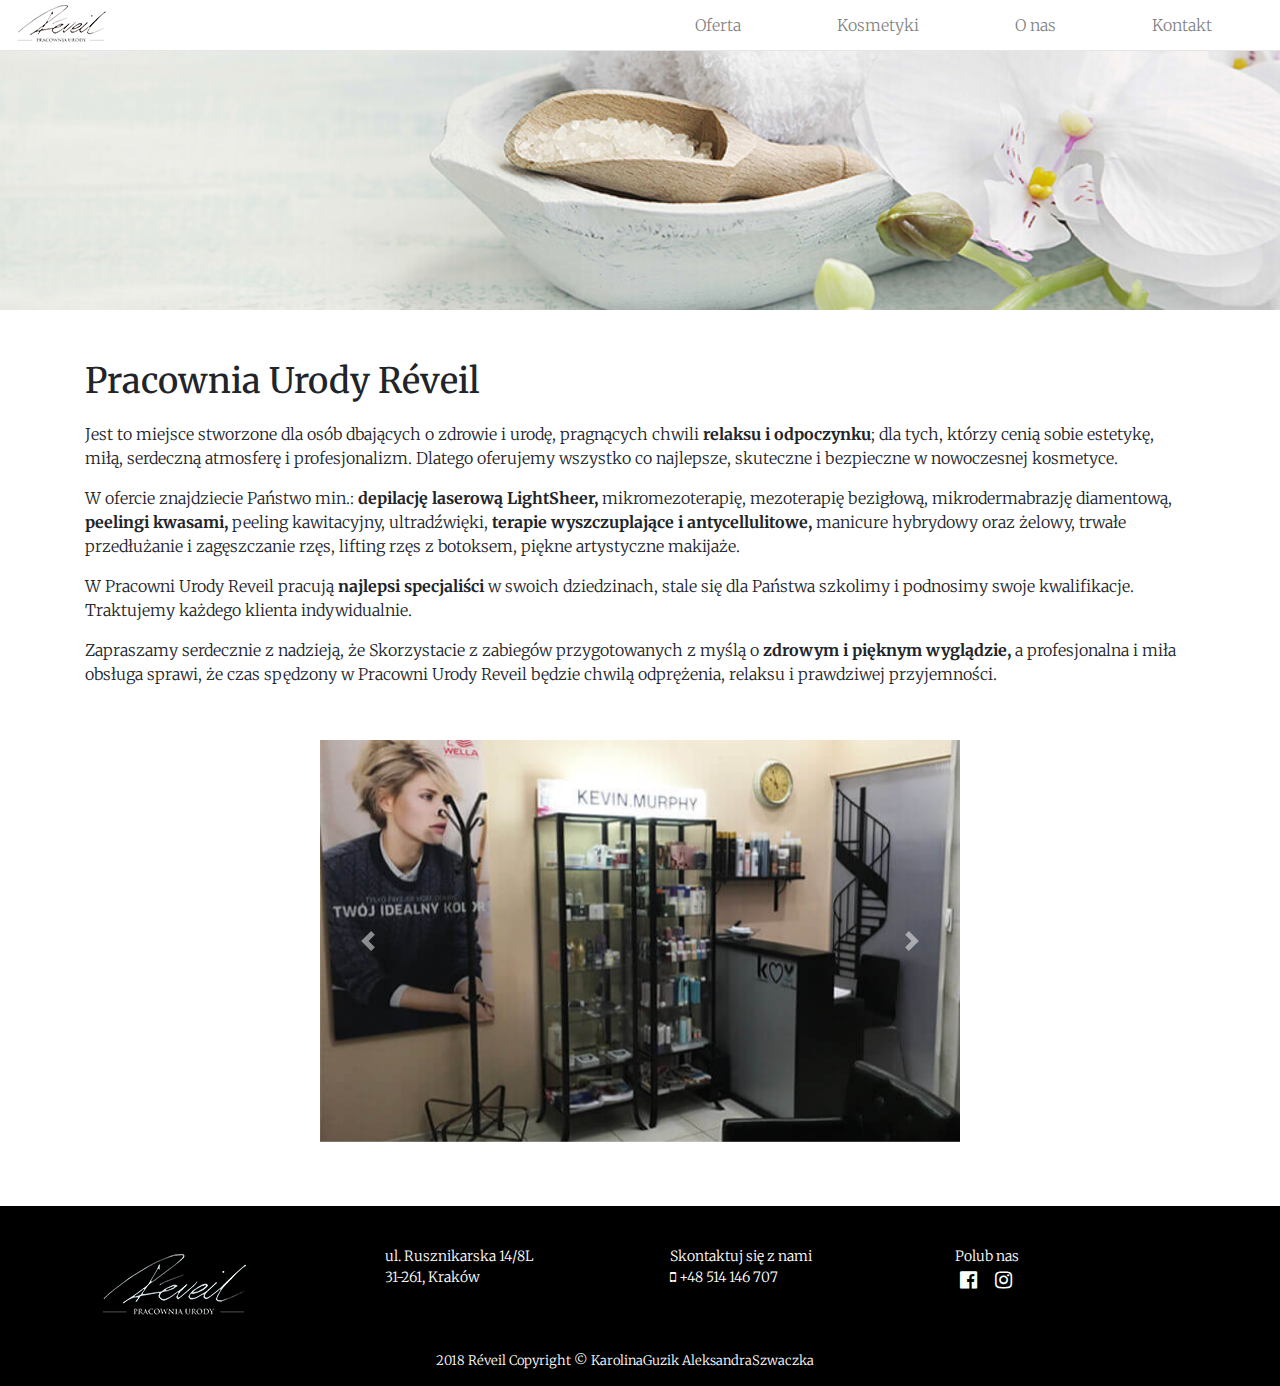
<file: opis.html>
<!DOCTYPE html>
<html lang="pl">
<head>
    <meta charset="UTF-8">
    <meta name="viewport" content="width=device-width, initial-scale=1.0">
    <meta http-equiv="X-UA-Compatible" content="ie=edge">
    <meta name="description" content="Pracownia Urody Réveil - profesjonalne zabiegi kosmetyczne w Krakowie. Zabiegi na twarz, mezoterapia, depilacja laserowa, przedłużanie rzęs, manicure.">
    <meta name="keywords" content="Zabiegi na twarz, mezoterapia, depilacja laserowa, przedłużanie rzęs, manicure, pedicure">
    <meta name="robots" content="follow">
    <title>Salon kosmetyczny, kosmetyczka - Krowodrza Kraków - Reveil</title>
    <link rel="stylesheet" href="bootstrap/bootstrap.min.css">
    <link rel= stylesheet href="stylesheets/style.css">
    <link rel= stylesheet href="stylesheets/responsive.css">
    <link rel="shortcut icon" href="/images/favicon-reveil.png">
    <link rel="stylesheet" href="font-awesome-4.7.0/css/font-awesome.min.css">
    <link href="https://fonts.googleapis.com/css?family=Merriweather:300,400,400i&amp;subset=latin-ext" rel="stylesheet">
</head>
<body>

<!-- navigation -->

    <nav class="navbar fixed-top navbar-expand-sm navbar-light" id="navigation">
        <a class="navbar-brand" href="index.html" title="strona-glowna"><img id="logo-img" src="images/logo-white.png" alt="logo-reveil" title="logo-reveil"></a>
        <button class="navbar-toggler collapsed" id="button-menu" data-toggle="collapse" data-target="#collapse_target">
            <span class="icon-bar top-bar"></span>
            <span class="icon-bar middle-bar"></span>
            <span class="icon-bar bottom-bar"></span>	
        </button>

        <div class="collapse navbar-collapse" id="collapse_target">
            <ul class="navbar-nav ml-auto">
                <li class="navbar-item">
                    <a class="nav-link" href="oferta.html" title="oferta">Oferta</a>
                </li>
                <li class="navbar-item">
                    <a class="nav-link" href="kosmetyki.html" title="kosmetyki">Kosmetyki</a>
                </li>
                <li class="navbar-item">
                    <a class="nav-link" href="opis.html" title="o-reveil">O nas</a>
                </li>
                <li class="navbar-item">
                    <a class="nav-link" href="kontakt.html" title="kontakt">Kontakt</a>
                </li>
            </ul>
        </div>
    </nav>
    
<header class="background-about photos subsection-photo"></header>

<!-- section with text -->

<section class="container" id="about-us">
    <div class="row">
        <div class="col-sm-12">

            <h1>Pracownia Urody Réveil</h1>
            
            <p>Jest to miejsce stworzone dla osób dbających o zdrowie i urodę, pragnących chwili <span class="bold-text">relaksu i odpoczynku</span>; dla tych, którzy cenią sobie estetykę, miłą, serdeczną atmosferę i profesjonalizm. Dlatego oferujemy wszystko co najlepsze, skuteczne i bezpieczne w nowoczesnej kosmetyce.</p>
            <p>W ofercie znajdziecie Państwo min.: <span class="bold-text">depilację laserową LightSheer, </span>mikromezoterapię, mezoterapię bezigłową, mikrodermabrazję diamentową, <span class="bold-text">peelingi kwasami,</span> peeling kawitacyjny, ultradźwięki, <span class="bold-text">terapie wyszczuplające i antycellulitowe,</span> manicure hybrydowy oraz żelowy, trwałe przedłużanie i zagęszczanie rzęs, lifting rzęs z botoksem, piękne artystyczne makijaże.</p>
            <p>W Pracowni Urody Reveil pracują <span class="bold-text">najlepsi specjaliści</span> w swoich dziedzinach, stale się dla Państwa szkolimy i podnosimy swoje kwalifikacje. Traktujemy każdego klienta indywidualnie.</p>
            <p>Zapraszamy serdecznie z nadzieją, że Skorzystacie z zabiegów przygotowanych z myślą o <span class="bold-text">zdrowym i pięknym wyglądzie,</span> a profesjonalna i miła obsługa sprawi, że czas spędzony w Pracowni Urody Reveil będzie chwilą odprężenia, relaksu i prawdziwej przyjemności.</p>
        
        </div>
    </div>
</section>

<!-- section with slide show -->

<section id="photo-slide">
    <div id="carouselExampleControls" class="carousel slide" data-ride="carousel">
        <div class="carousel-inner">
            <div class="carousel-item active">
                <img class="d-block w-100" src="images/reveil1.jpg" alt="salon-kosmetyczny" title="reveil-recepcja">
            </div>
            <div class="carousel-item">
                <img class="d-block w-100" src="images/reveil2.jpg" alt="salon-kosmetyczny" title="reveil-poczekalnia">
            </div>
            <div class="carousel-item">
                <img class="d-block w-100" src="images/reveil3.jpg" alt="salon-kosmetyczny" title="reveil-gabinet">
            </div>
            <div class="carousel-item">
                <img class="d-block w-100" src="images/reveil4.jpg" alt="salon-kosmetyczny" title="reveil-stanowisko-manicure">
            </div>
            <div class="carousel-item">
                <img class="d-block w-100" src="images/reveil5.jpg" alt="salon-kosmetyczny" title="reveil-mniejszy-gabinet">
            </div>
        </div>
        <a class="carousel-control-prev" href="#carouselExampleControls" role="button" data-slide="prev" title="pokaz-slajdow">
            <span class="carousel-control-prev-icon" aria-hidden="true"></span>
            <span class="sr-only">Previous</span>
        </a>
        <a class="carousel-control-next" href="#carouselExampleControls" role="button" data-slide="next" title="pokaz-slajdow">
            <span class="carousel-control-next-icon" aria-hidden="true"></span>
            <span class="sr-only">Next</span>
        </a>
    </div>
</section>


<!-- footer -->
<footer id="footer">
    <div class="container">
        <div class="row" id="row-footer">
            <div class="col-6 col-sm-6 col-md-3 footer-elements" id="footer-logo">
                <img src="images/logo-black.png" alt="logo-reveil" title="logo-reveil">
            </div>
            <div class="col-6 col-sm-6 col-md-3 footer-elements">
                <address>ul. Rusznikarska 14/8L <br>  31-261, Kraków</address>
            </div>
            <div class="col-6 col-sm-6 col-md-3 footer-elements">
                <div>Skontaktuj się z nami <br><i class="fa fa-mobile" aria-hidden="true"></i> +48 514 146 707 </div>
            </div>
            <div class="col-6 col-sm-6 col-md-3 footer-elements">
                <div id="social"> 
                    <p>Polub nas</p> 
                    <a href="https://www.facebook.com/PracowniaUrodyReveil/" target="_blank" title="facebook-reveil">
                        <i class="fa fa-facebook-official" aria-hidden="true"></i>  
                    </a>
                    <a href="https://www.instagram.com/explore/locations/1019335170/pracownia-urody-reveil/" target="_blank" title="instagram-reveil">
                        <i class="fa fa-instagram" aria-hidden="true"></i>
                    </a>
                </div>
            </div>
        </div>
        <div class="row" id="paragraph-footer">
            <div class="col-sm-12">
                <p>2018 Réveil Copyright &copy; KarolinaGuzik AleksandraSzwaczka</p>  
            </div>
        </div>
    </div>
</footer>

<script src="https://code.jquery.com/jquery-3.2.1.slim.min.js" integrity="sha384-KJ3o2DKtIkvYIK3UENzmM7KCkRr/rE9/Qpg6aAZGJwFDMVNA/GpGFF93hXpG5KkN" crossorigin="anonymous"></script>
<script src="https://cdnjs.cloudflare.com/ajax/libs/popper.js/1.12.9/umd/popper.min.js" integrity="sha384-ApNbgh9B+Y1QKtv3Rn7W3mgPxhU9K/ScQsAP7hUibX39j7fakFPskvXusvfa0b4Q" crossorigin="anonymous"></script>
<script src="bootstrap/bootstrap.min.js"></script>

    </body>
</html>
</file>
<file: stylesheets/style.css>
body {
    margin: 0;
    font-family: 'Merriweather', "Comic Sans MS", sans-serif;
    font-weight: 300;
}

* {
    box-sizing: border-box;
}

/* navigation */

#navigation {
    background-color: #ffffff;
    border-bottom: 1px solid rgba(0, 0, 0, 0.1);
    padding: 0;
}

#logo-img {
    margin-left: 10px;
}

#navigation #menu-offer {
    border: none;
}

#navigation ul {
    margin-right: 60px;
}

#navigation ul li {
    margin-left: 80px;
}

#button-menu {
    outline: none;
}

/* animate hamburger */
 
.icon-bar {
	width: 23px; 
	height: 2px;
	background-color: #B6B6B6;
	display: block;
	transition: all 0.4s;
	margin-top: 4px
}
 
.navbar-toggler {
  border: none;
}

.navbar-toggler .top-bar {
    -webkit-transform: rotate(45deg);
    -moz-transform: rotate(45deg);
    -o-transform: rotate(45deg);
    transform: rotate(45deg);
    -webkit-transform-origin: 10% 10%;
    -moz-transform-origin: 10% 10%;
    -o-transform-origin: 10% 10%;
    transform-origin: 10% 10%;
}
   
  .navbar-toggler .middle-bar {
    opacity: 0;
}
   
.navbar-toggler .bottom-bar {
    -webkit-transform: rotate(-45deg);
    -moz-transform: rotate(-45deg);
    -o-transform: rotate(-45deg);
    transform: rotate(-45deg);
    -webkit-transform-origin: 10% 90%;
    -moz-transform-origin: 10% 90%;
    -o-transform-origin: 10% 90%;
    transform-origin: 10% 90%;
}
   
.navbar-toggler.collapsed .top-bar {
    -webkit-transform: rotate(0);
    -moz-transform: rotate(0);
    -o-transform: rotate(0);
    transform: rotate(0);
}
   
.navbar-toggler.collapsed .middle-bar {
    opacity: 1;
}
   
.navbar-toggler.collapsed .bottom-bar {
    -webkit-transform: rotate(0);
    -moz-transform: rotate(0);
    -o-transform: rotate(0);
    transform: rotate(0);
}

/* landing page */

#background-img {
    background-image:url("../images/landing.jpg");
    background-repeat:no-repeat;
    -webkit-background-size: cover;
    -moz-background-size: cover;
    -o-background-size: cover;
    background-size: cover;
    background-position: center;
    height: 82vh;
    position: relative;
    margin-top: 50px;
}

#headers-landing {
    opacity: 0;
    -webkit-transform: translateX(-50%);
    -moz-transform: translateX(-50%);
    -o-transform: translateX(-50%);
    transform: translateX(-50%);
    top: 30%;
    left: 7%;
    position: absolute;
    -webkit-animation: landing-animation 1s 0.4s ease-out forwards;
    -moz-animation: landing-animation 1s 0.4s ease-out forwards;
    -o-animation: landing-animation 1s 0.4s ease-out forwards;
    animation: landing-animation 1s 0.4s ease-out forwards;
}

@-webkit-keyframes landing-animation {
    0% {
        -webkit-transform: translateX(20px);
        -moz-transform: translateX(20px);
        -o-transform: translateX(20px);
        transform: translateX(20px);
    }
    100% {
        opacity: 1;
        -webkit-transform: translateX(0px);
        -moz-transform: translateX(0px);
        -o-transform: translateX(0px);
        transform: translateX(0px);
    }
}

@-moz-keyframes landing-animation {
    0% {
        -webkit-transform: translateX(20px);
        -moz-transform: translateX(20px);
        -o-transform: translateX(20px);
        transform: translateX(20px);
    }
    100% {
        opacity: 1;
        -webkit-transform: translateX(0px);
        -moz-transform: translateX(0px);
        -o-transform: translateX(0px);
        transform: translateX(0px);
    }
}

@-o-keyframes landing-animation {
    0% {
        -webkit-transform: translateX(20px);
        -moz-transform: translateX(20px);
        -o-transform: translateX(20px);
        transform: translateX(20px);
    }
    100% {
        opacity: 1;
        -webkit-transform: translateX(0px);
        -moz-transform: translateX(0px);
        -o-transform: translateX(0px);
        transform: translateX(0px);
    }
}

@keyframes landing-animation {
    0% {
        -webkit-transform: translateX(20px);
        -moz-transform: translateX(20px);
        -o-transform: translateX(20px);
        transform: translateX(20px);
    }
    100% {
        opacity: 1;
        -webkit-transform: translateX(0px);
        -moz-transform: translateX(0px);
        -o-transform: translateX(0px);
        transform: translateX(0px);
    }
}

#headers-landing img {
    width: 400px; 
    height: 160px;
}

/* navigation button */

#navigation-button {
    text-align: center;
}

#navigation-button img {
    width: 60px;
    margin-top: 5px;
}

#separator {
    border: 0;
    height: 1px;
    margin-top: 20px;
    background-image: linear-gradient(to right, rgba(0, 0, 0, 0), rgba(0, 0, 0, 0.75), rgba(0, 0, 0, 0));
}

/* sections */

#welcome-paragraph {
    font-size: 30px;
    padding: 50px 20px;
    text-align: center;
}

.photos {
    background-repeat:no-repeat;
    -webkit-background-size: cover;
    -moz-background-size: cover;
    -o-background-size: cover;
    background-size: cover;
    background-position: center center;
    position: relative;
    height: 35vh;
}

.background-offer {
    background-image:url("../images/offer-photo.jpg");
}  

#background-cosmetics {
    background-image:url("../images/cosmetics-photo.jpg");
}  

.background-about {
    background-image:url("../images/about-photo.jpeg");
}  

.headers-on-photo {
    position: absolute;
    font-size: 50px;    
}

.background-offer h2 {
    top: 50%;
    left: 15%;
    -webkit-transform: translateY(-50%);
    -moz-transform: translateY(-50%);
    -o-transform: translateY(-50%);
    transform: translateY(-50%);
}

#background-cosmetics h2 {
    top: 50%;
    left: 50%;
    -webkit-transform: translate(-50%, -50%);
    -moz-transform: translate(-50%, -50%);
    -o-transform: translate(-50%, -50%);
    transform: translate(-50%, -50%);
}

.background-about h2 {
    top: 50%;
    left: 10%;
    -webkit-transform: translateY(-50%);
    -moz-transform: translateY(-50%);
    -o-transform: translateY(-50%);
    transform: translateY(-50%);
}

.landing-text {
    text-align: center;
    margin: 60px 0 40px 0;
    line-height: 40px;
    margin-left: 350px;
    margin-right: 350px;
}

.buttons-container {
    width: 17%;
    margin: auto;
}

.buttons-container a {  
    text-decoration: none;
}

a .btn-landing {
    background: darkseagreen;
    text-shadow: 2px 2px 2px rgba(0, 0, 0, 0.05);
    color: white;
    margin-top: 26px;
    padding: 6px;
    font-size: 17px;
    border: none;
    border-bottom: 3px solid rgba(0,0,0,0.15);
    -webkit-border-radius: 10px;
    -moz-border-radius: 10px;
    -o-border-radius: 10px;
    border-radius: 10px;
    width: 100%;
    display: block;
    margin-bottom: 40px;
    outline: white; 
    cursor: pointer;
}

/* oferta */

#offer {
    margin: 50px 0 30px 130px;
    width: 50%;
    display: inline-block;
}

#offer a {
    text-decoration: none;
    color: black;
}

#offer-photo {
    margin-top: 40px;
    height: 35vh;
}

#offer-photo h1 {
    position: absolute;
    top: 50%;
    left: 15%;
    font-size: 50px;
    -webkit-transform: translateY(-50%);
    -moz-transform: translateY(-50%);
    -o-transform: translateY(-50%);
    transform: translateY(-50%);
}

.headers-offer {
    background: #f5f4f9;
    height: 50px;
    width: 100%;
    -webkit-border-radius: 20px;
    -moz-border-radius: 20px;
    -o-border-radius: 20px;
    border-radius: 20px;
    padding: 5px 5px 5px 25px;
    display: flex;
    justify-content: space-around;
    margin-bottom: 1rem;
}

.headers-offer i {
    font-size: 25px;
    padding-top: 8px;
}

.headers-offer h2 {
    width: 80%;
    font-size: 23px;
    font-weight: 500;
    padding-top: 5px;
}

.paragraph-offer {
    margin-left: 30px;
    margin-right: 10px;
}

.paragraph-center {
    text-align: center;
    padding-top: 20px;
}

.table-offer {
    margin-left: 40px;
    width: 90%;
    margin-bottom: 20px;
}

.table-offer tr {
    border-bottom: 1px solid grey;
}

.table-offer td {
    padding-right: 40px;
    padding-left: 5px;
}

.table-offer tr .price {
    text-align: right;
    padding-right: 5px;
}

#offer ul li {
    font-size: 15px;
    margin-left: 30px;
    margin-right: 10px;
}

#aside-offer {
    text-align: center;
    padding: 10px;
    display: inline-block;
    width: 20%;
    float: right;
    margin-right: 120px;
    margin-top: 100px;
}

#aside-offer a {
    text-decoration: none;
}

#aside-offer .social-icons,
#contact .social-icons {
    width: 33px;
    height: 33px;
    font-size: 21px;
    padding: 6px;
    -webkit-border-radius: 50%;
    -moz-border-radius: 50%;
    -o-border-radius: 50%;
    border-radius: 50%;
    margin-left: 5px;
    margin-right: 5px;
    cursor: pointer;
    color: black;
    background-color: #f5f4f9;
}

#aside-offer .social-icons:hover,
#contact .social-icons:hover {
    color: #f5f4f9;
    background-color: black;
}

.clear {
    clear: both;
}

/* about */

.subsection-photo {
    height: 30vh;
    margin-top: 40px;
}

#about-us {
    margin-top: 50px;
}

#about-us h1 {
    margin-bottom: 20px;
    font-size: 35px;
}

#photo-slide {
    text-align: center;
    margin: 3% auto 5% auto;
    width: 50%;
}

/* cosmetics  */

#subsection-cosmetics {
    background-image:url("../images/subsection-cosmetics.jpg");
    background-repeat:no-repeat;
    -webkit-background-size: cover;
    -moz-background-size: cover;
    -o-background-size: cover;
    background-size: cover;
    background-position: center center;
    margin-bottom: 30px;
}  

.line-separate {
    border: 0;
    height: 1px;
    background-image: linear-gradient(to right, rgba(0, 0, 0, 0), rgba(0, 0, 0, 0.75), rgba(0, 0, 0, 0));
}

.cosmetics {
    text-align: center;
    margin-top: 60px;
    margin-bottom: 40px;
}

.cosmetics h2 {
  font-size: 1rem;
}

.bold-text {
    font-weight: 700;
}

.photo-cosmetics {
    text-align: center;
    margin-bottom: 50px;
}

.photo-cosmetics img {
    display: inline-block;
    width: 25%;
    height: 25%;
    margin: 5px;
}

/* contact */

#map iframe {
    margin-top: 20px;
    width: 100%;
    height: 300px;
}

#contact {
    margin-top: 80px;
    margin-bottom: 50px;
}

#contact a {
    text-decoration: none;
    text-align: center;
}

#contact h2 {
    margin-bottom: 30px;
}

#contact h1 {
    margin-top: 30px;
    margin-bottom: 50px;
}

#contact-phone {
    margin-top: 50px;
}

#contact-like {
    margin-top: 50px;
}

/* footer */

#footer {
    background-color: black;
    color: white;
    font-size: 14px;
}

#row-footer {
    padding-top: 25px;
}

#paragraph-footer {
    text-align: center;
    width: 100%;
    font-size: 13px;
    margin-top: 30px;
}

#social a {
    text-decoration: none;
}

#social a i {
    margin: 3px 10px 0 5px;
    font-size: 20px;
    color: white;
}

#social p {
    margin-bottom: 0;
}

#footer-logo {
    margin-top: 20px;
}

.footer-elements {
    margin-top: 15px;
    padding-left: 30px;
}

/* remove blue link on iphone */

a[href^=tel] { 
    color: inherit; text-decoration: none; 
}
</file>
<file: stylesheets/responsive.css>
@media only screen and (max-width: 1225px) {
    .landing-text {
        margin-left: 275px;
        margin-right: 275px;
    }
}

@media only screen and (max-width: 992px) {
    /* navigation */
    #navigation ul li {
        margin-left: 50px;
    }
    #navigation ul {
        margin-right: 40px;
    }
    /* landing page */
    #headers-landing {
        left: 3%;
    }
    #headers-landing img {
        width: 350px;
        height: 140px;
    }
    #welcome-paragraph {
        font-size: 25px;
    }
    .headers-on-photo {
        font-size: 40px;    
    }
    .landing-text {
        font-size: 15px;
        margin: 50px 10px 40px 10px;
        line-height: 38px;
        margin-left: 210px;
        margin-right: 210px;
    }
    .buttons-container {
        width: 23%;
    }
    /* about us */
    #photo-slide {
        width: 60%;
    }
    /* offer */
    #aside-offer {
        display: none;
    }
    #offer {
        width: 80%;
        margin-left: 10%;
    }
}

@media only screen and (max-width: 768px) {
    /* navigation */
    #navigation ul li {
        margin-left: 25px;
    }
    #navigation ul {
        margin-right: 20px;
    }
    /* landing page */
    #headers-landing {
        left: 2%;
    }
    #headers-landing img {
        width: 275px;
        height: 115px;
    }
    #welcome-paragraph {
        font-size: 20px;
        padding: 40px 15px;
    }
    .headers-on-photo {
        font-size: 30px;    
    }
    .landing-text {
        margin: 40px 10px 30px 10px;
        line-height: 35px;
        margin-left: 120px;
        margin-right: 120px;
    }
    .buttons-container {
        width: 27%;
    }
    a .btn-landing {
        font-size: 14px;
    }
    /* footer */
    #footer {
        font-size: 13px;
    }
    .footer-elements {
        padding-left: 40px;
    }
    #footer-logo {
        margin-top: 0;
    }
    #footer-logo img {
        height: 56px;
        width: 120px;
    }
    #paragraph-footer {
        font-size: 12px;
        padding-left: 15px;
    }
    /* about us */
    #about-us h1 {
        font-size: 30px;
    }
    #about-us {
        margin-top: 40px;
    }
    #photos-about img {
        margin-top: 10px;
    }
    #photo-slide {
        width: 65%;
        margin-bottom: 7%;
    }
    /* offer */
    .headers-offer h2 {
        font-size: 19px;
        margin-top: 6px;
    }
    #offer-photo h1 {
        font-size: 40px;
    }
    .headers-offer i {
        font-size: 23px;
    }
    /* contact */
    #contact h1 {
        font-size: 30px;
        margin-top: 20px;
        margin-bottom: 35px;
    }  
    #contact h2 {
        font-size: 20px;
    }  
    #contact-phone {
        margin-top: 50px;
    } 
}


@media only screen and (max-width: 576px) {
    /* navigation */
    #button-menu {
        margin-right: 10px;
    }
    #navigation ul li {
        margin-left: 0;
    }
    #navigation ul {
        margin-right: 0;
        text-align: center;
    }
    #navigation ul li a {
        margin-left: 0;
        text-align: center;
    }
    /* landing page */
    #headers-landing {
        left: 1%;
        top: 35%;
    }
    #headers-landing img {
        width: 225px;
        height: 95px;
    }
    #welcome-paragraph {
        font-size: 18px;
        padding: 35px 15px;
        margin-top: 35px;
        margin-bottom: 15px;
    }
    .headers-on-photo {
        font-size: 25px;    
    }
    .landing-text {
        font-size: 14px;
        margin: 35px 10px 25px 10px;
        line-height: 30px;
        margin-left: 20px;
        margin-right: 20px;
    }
    .buttons-container {
        width: 31%;
    }
    a .btn-landing {
        font-size: 13px;
    }
    /* footer */
    #footer {
        font-size: 11px;
    }
    #paragraph-footer {
        font-size: 10px;
        padding-left: 25px;
    }
    .footer-elements {
        padding-left: 10px;
    }
    #footer-logo {
        margin-top: 0;
    }
    #row-footer {
        padding-left: 50px;
    }
    /* about us */
    #about-us h1 {
        font-size: 25px;
    }
    #about-us {
        margin-top: 30px;
    }
    #photo-slide {
        width: 80%;
        margin-bottom: 8%;
    }
    #about-us p {
        font-size: 14px;
    }
    /* cosmetics */
    .cosmetics {
        margin-top: 40px;
        margin-bottom: 20px;
        font-size: 14px;
    }
    /* offer */
    .headers-offer h2 {
        font-size: 17px;
        margin-top: 5px;
    }
    #offer-photo h1 {
        font-size: 32px;
    }
    .paragraph-offer {
        margin-left: 15px;
        margin-right: 5px;
    }
    .table-offer {
        margin-left: 15px;
    }
    #offer ul li {
        margin-left: 15px;
    }
    .headers-offer i {
        font-size: 21px;
        padding-top: 9px;
    }
    /* contact */
    #contact h1 {
        font-size: 35px;
        margin-top: 15px;
        margin-bottom: 25px;
        text-align: center;
    }  
    #contact-phone {
        margin-top: 30px;
    }
    #contact-like {
        margin-top: 30px;
        margin-bottom: 30px;
    }
    #contact-hours {
        margin-top: 20px;
    }
    .contact-elements {
        margin-left: 40px;
    }
}

@media only screen and (max-width: 468px) {
    /* landing page */
    #headers-landing {
        left: 0;
        top: 43%;
    }
    #headers-landing img {
        width: 165px;
        height: 66px;
    }
    #welcome-paragraph {
        font-size: 15px;
        padding: 25px 10px;
    }
    .headers-on-photo {
        font-size: 18px;    
    }
    .background-about h2 {
        left: 5%;
    }
    .landing-text {
        font-size: 13px;
        margin: 30px 15px 20px 15px;
        line-height: 20px;
    }
    .buttons-container {
        width: 40%;
    }
    a .btn-landing {
        font-size: 12px;
    }
    /* footer */
    #row-footer {
        padding-left: 30px;
    }
    /* about us */
    #about-us h1 {
        font-size: 21px;
    }
    #about-us {
        margin-top: 20px;
    }
    #photo-slide {
        width: 90%;
        margin-bottom: 9%;
    }
    #about-us p {
        font-size: 13px;
    }
    #about-us p:last-of-type {
        display: none;
    }
    /* offer */
    #offer {
        width: 90%;
        margin-left: 5%;
    }
    #offer-photo h1 {
        font-size: 29px;
    }
    .headers-offer h2 {
        font-size: 14px;
    }
    #offer ul li,
    .table-offer,
    .paragraph-offer {
        font-size: 12px;
    }
    .headers-offer i {
        font-size: 19px;
    }
    /* contact */
    #contact h1 {
        font-size: 25px;
        margin-top: 10px;
        margin-bottom: 25px;
    } 
    .contact-elements {
        margin-left: 20px;
    }
}
</file>
